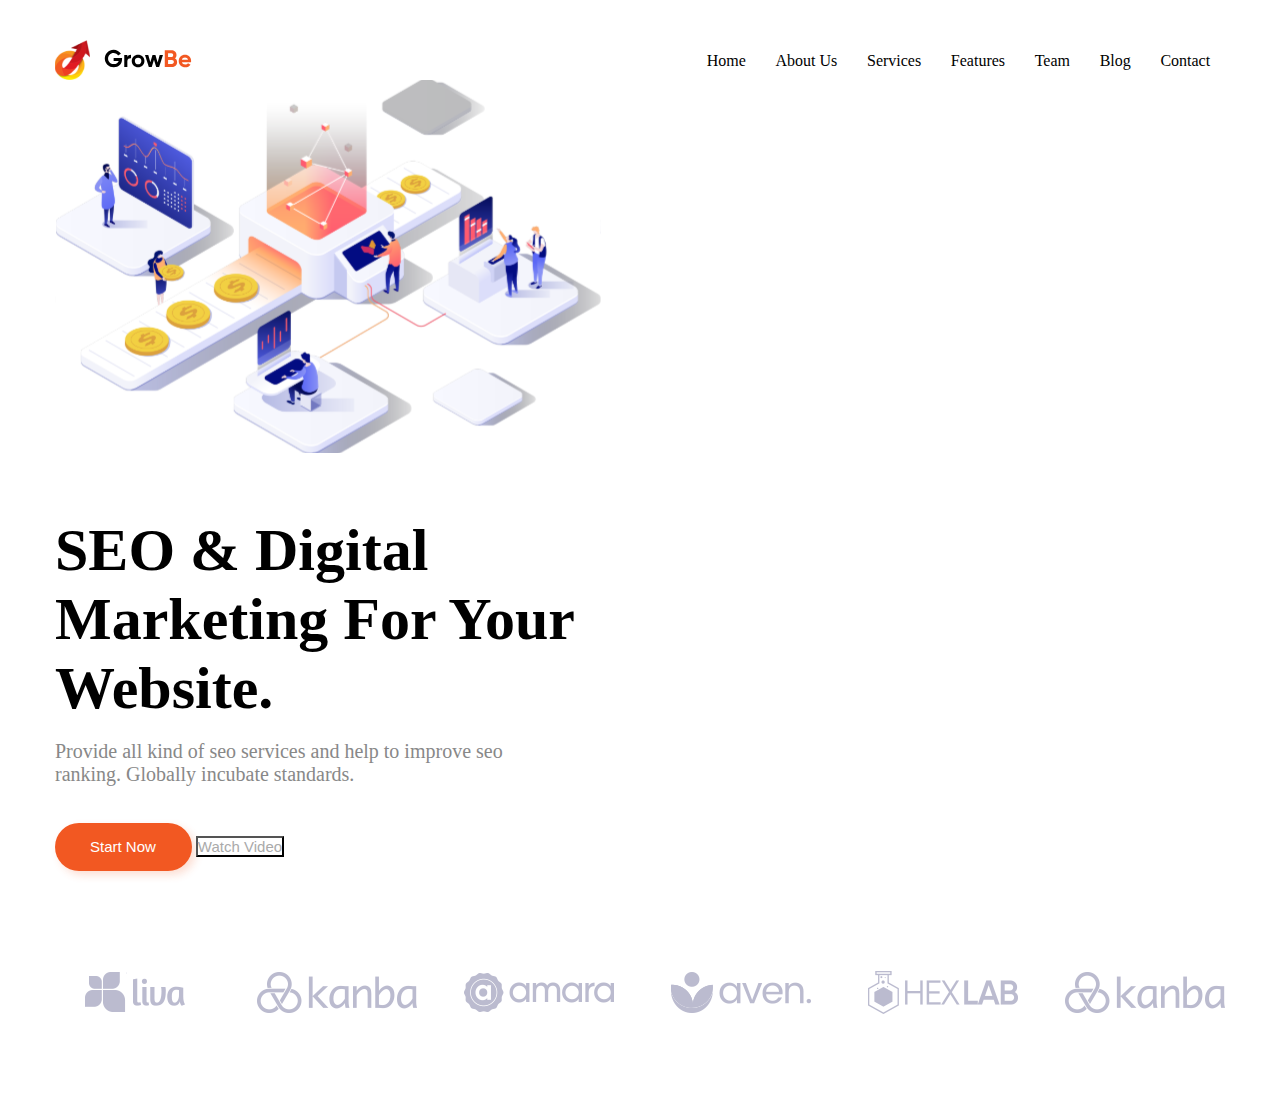
<file: Workshop_3/index.html>
<!DOCTYPE html>
<html lang="en">

<head>
    <meta charset="UTF-8">
    <meta name="viewport" content="width=device-width, initial-scale=1.0">
    <title>HomeWork3</title>
    <link rel="stylesheet" href="style.css">
</head>

<body>
    <div class="top">
        <div class="header">
            <img class="image" src="Img/main_logo.svg" alt="main logo">
            <div class="header_links">
                <a class="header_link" href="#">Home</a>
                <a class="header_link" href="#">About Us</a>
                <a class="header_link" href="#">Services</a>
                <a class="header_link" href="#">Features</a>
                <a class="header_link" href="#">Team</a>
                <a class="header_link" href="#">Blog</a>
                <a class="header_link" href="#">Contact</a>
            </div>
        </div>
        <div class="top_content">
            <img src="Img/main_image.svg" alt="main image">
            <div class="top_info">
                <h2 class="title">SEO & Digital Marketing For Your Website.</h2>
                <p class="text">Provide all kind of seo services and help to improve
                    seo ranking. Globally incubate standards.</p>
                <button class="form_button">Start Now</button>
                <button class="form_button_test">Watch Video</button>
            </div>
        </div>
        <div class="top_logos">
            <img src="Img/logo1.svg" alt="logos">
            <img src="Img/logo2.svg" alt="logos">
            <img src="Img/logo3.svg" alt="logos">
            <img src="Img/logo4.svg" alt="logos">
            <img src="Img/logo5.svg" alt="logos">
            <img src="Img/logo6.svg" alt="logos">
        </div>
    </div>
</body>

</html>
</file>
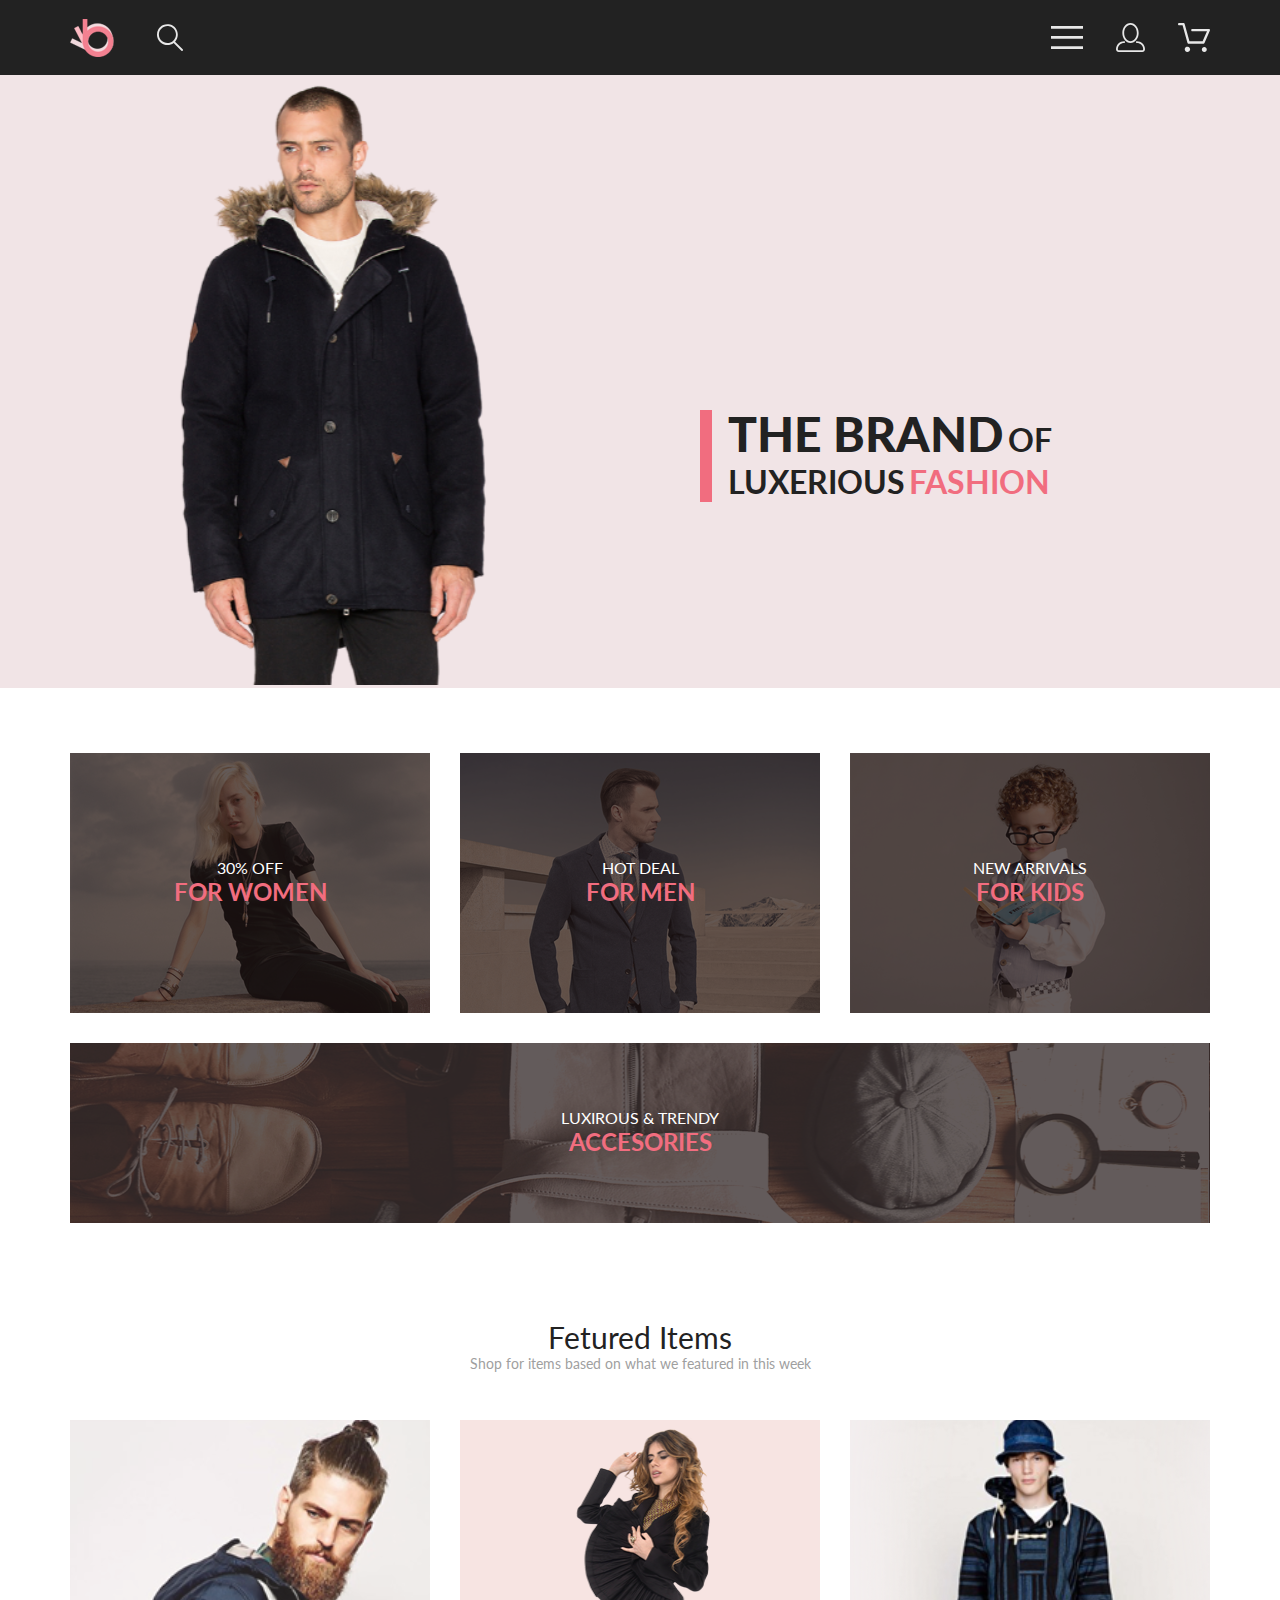
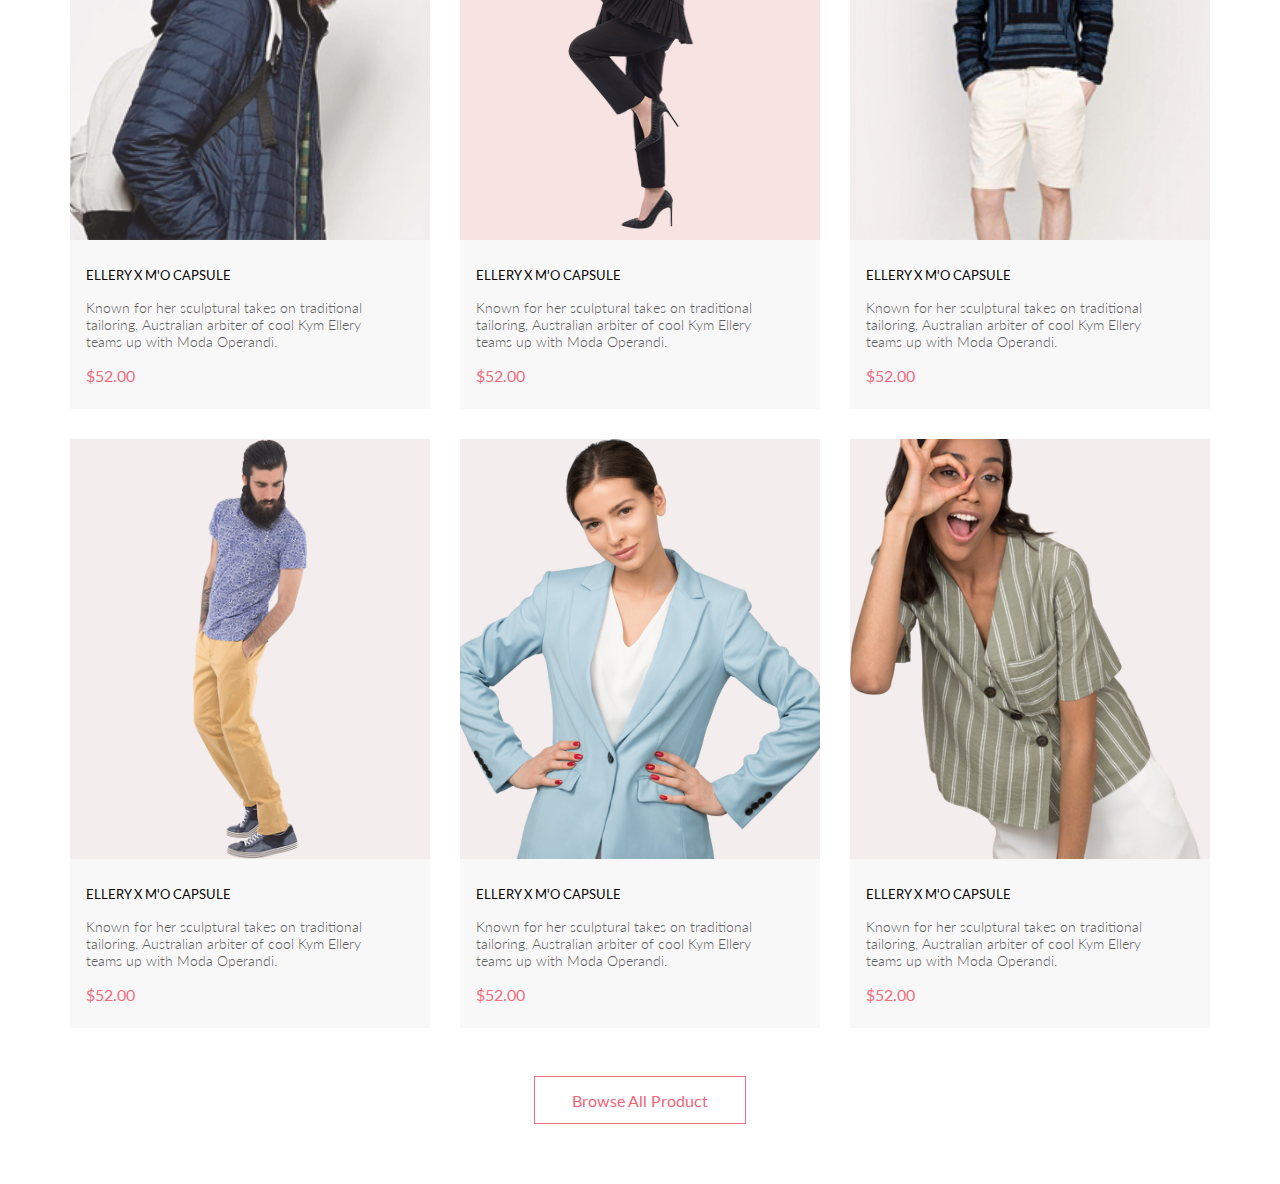
<file: Workshop_6/index.html>
<!DOCTYPE html>
<html lang="en">

<head>
    <meta charset="UTF-8">
    <meta name="viewport" content="width=device-width, initial-scale=1.0">
    <meta http-equiv="X-UA-Compatible" content="IE=7">
    <link rel="preconnect" href="https://fonts.googleapis.com">
    <link rel="preconnect" href="https://fonts.gstatic.com" crossorigin>
    <link
        href="https://fonts.googleapis.com/css2?family=Lato:wght@300;400;700;900&family=Open+Sans:wght@600;700;800&display=swap"
        rel="stylesheet">
    <title>Brand shop</title>
    <link rel="stylesheet" href="style.css">
</head>

<body>
    <div class="top">
        <div class="header center">
            <div class="header__left">
                <img src="img/header/logo.svg" alt="logo">

                <img src="img/header/search_icon.svg" alt="search icon">
            </div>
            <div class="header__right">
                <img src="img/header/menu_icon.svg" alt="menu icon">

                <img src="img/header/user_icon.svg" alt="user icon">

                <img src="img/header/cart.svg" alt="cart icon">
            </div>
        </div>
        <section class="promo">
            <div class="promo__img">
                <img src="img/promo/promo_img.svg" alt="big promo photo">
            </div>
            <div class="promo__content">
                <div class="vertical__stripe"></div>
                <p class="promo__text"> <span class="title">THE BRAND</span> <span class="heading__1">OF
                        LUXERIOUS</span>
                    <span class="heading__2">FASHION</span>
                </p>
            </div>
        </section>
        <section class="sale">
            <div class="sale__women">
                <div class="item__back">
                    <div class="item__content"><span class="sale__text">30% OFF</span>
                        <span class="sale__heading">FOR WOMEN</span>
                    </div>
                </div>
            </div>
            <div class="sale__men">
                <div class="item__back">
                    <div class="item__content"><span class="sale__text">HOT DEAL</span>
                        <span class="sale__heading">FOR MEN</span>
                    </div>
                </div>
            </div>
            <div class="sale__kids">
                <div class="item__back">
                    <div class="item__content"><span class="sale__text">NEW ARRIVALS</span>
                        <span class="sale__heading">FOR KIDS</span>
                    </div>
                </div>
            </div>
            <div class="sale__accessories item_big">
                <div class="item__back">
                    <div class="item_content item__content__big"><span class="sale__text">LUXIROUS & TRENDY</span>
                        <span class="sale__heading">ACCESORIES</span>
                    </div>
                </div>
            </div>
        </section>
        <section class="catalog">
            <div class="catalog__head">
                <h1 class="catalog__heading">Fetured Items</h1>
                <p class="catalog__text">Shop for items based on what we featured in this week</p>
            </div>
            <div class="catalog__content">
                <div class="item__card">
                    <img src="./img/catalog/item1.svg" alt="item 1">
                    <p class="item__title">ELLERY X M'O CAPSULE</p>
                    <p class="item__description">Known for her sculptural takes on traditional tailoring, Australian
                        arbiter of cool Kym Ellery teams up with Moda Operandi.</p>
                    <p class="item__price">$52.00</p>
                </div>
                <div class="item__card">
                    <img src="./img/catalog/item2.svg" alt="item 2">
                    <p class="item__title">ELLERY X M'O CAPSULE</p>
                    <p class="item__description">Known for her sculptural takes on traditional tailoring, Australian
                        arbiter of cool Kym Ellery teams up with Moda Operandi.</p>
                    <p class="item__price">$52.00</p>
                </div>
                <div class="item__card">
                    <img src="./img/catalog/item3.svg" alt="item 3">
                    <p class="item__title">ELLERY X M'O CAPSULE</p>
                    <p class="item__description">Known for her sculptural takes on traditional tailoring, Australian
                        arbiter of cool Kym Ellery teams up with Moda Operandi.</p>
                    <p class="item__price">$52.00</p>
                </div>
                <div class="item__card">
                    <img src="./img/catalog/item4.svg" alt="item 4">
                    <p class="item__title">ELLERY X M'O CAPSULE</p>
                    <p class="item__description">Known for her sculptural takes on traditional tailoring, Australian
                        arbiter of cool Kym Ellery teams up with Moda Operandi.</p>
                    <p class="item__price">$52.00</p>
                </div>
                <div class="item__card">
                    <img src="./img/catalog/item5.svg" alt="item 5">
                    <p class="item__title">ELLERY X M'O CAPSULE</p>
                    <p class="item__description">Known for her sculptural takes on traditional tailoring, Australian
                        arbiter of cool Kym Ellery teams up with Moda Operandi.</p>
                    <p class="item__price">$52.00</p>
                </div>
                <div class="item__card">
                    <img src="./img/catalog/item6.svg" alt="item 6">
                    <p class="item__title">ELLERY X M'O CAPSULE</p>
                    <p class="item__description">Known for her sculptural takes on traditional tailoring, Australian
                        arbiter of cool Kym Ellery teams up with Moda Operandi.</p>
                    <p class="item__price">$52.00</p>
                </div>
            </div>
        </section>
        <div class="button__all__products">
            <button class="button_bottom">Browse All Product</button>
        </div>
    </div>

</body>

</html>
</file>
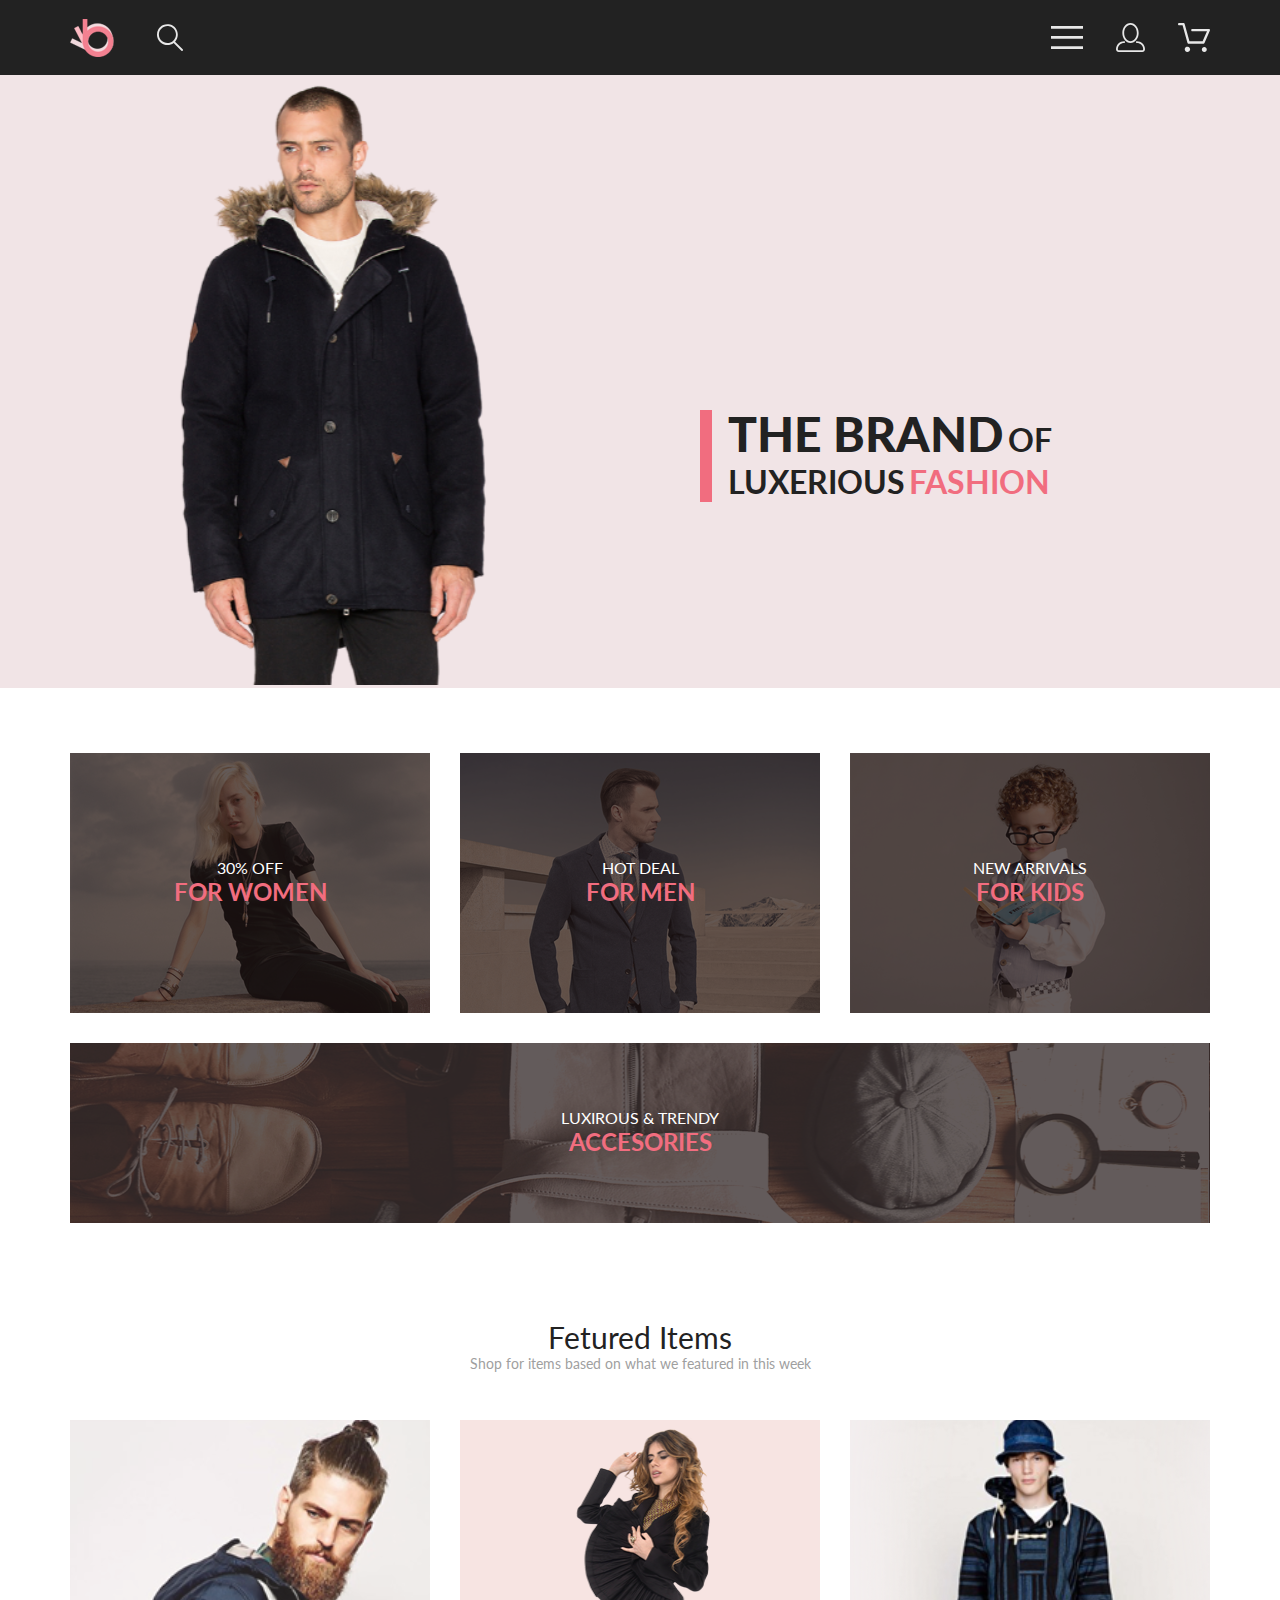
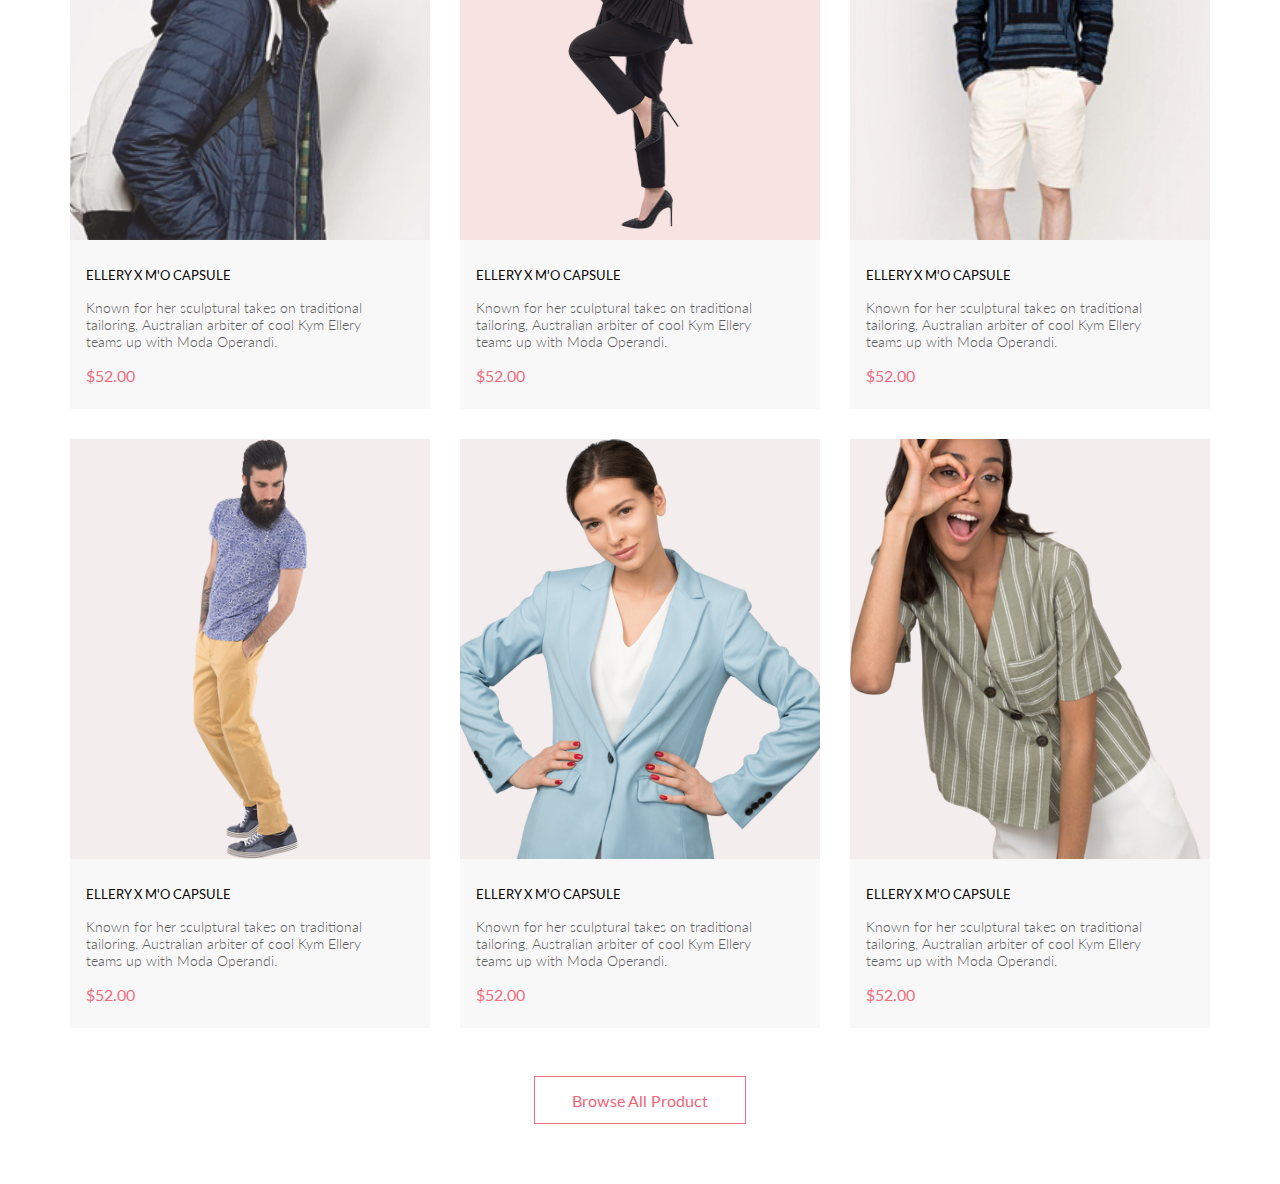
<file: Workshop_7/index.html>
<!DOCTYPE html>
<html lang="en">

<head>
    <meta charset="UTF-8">
    <meta name="viewport" content="width=device-width, initial-scale=1.0">
    <meta http-equiv="X-UA-Compatible" content="IE=7">
    <link rel="preconnect" href="https://fonts.googleapis.com">
    <link rel="preconnect" href="https://fonts.gstatic.com" crossorigin>
    <link
        href="https://fonts.googleapis.com/css2?family=Lato:wght@300;400;700;900&family=Open+Sans:wght@600;700;800&display=swap"
        rel="stylesheet">
    <title>Brand shop</title>
    <link rel="stylesheet" href="style.css">
</head>

<body>
    <div class="top">
        <div class="header center">
            <div class="header__left">
                <img src="img/header/logo.svg" alt="logo">

                <img src="img/header/search_icon.svg" alt="search icon">
            </div>
            <div class="header__right">
                <img src="img/header/menu_icon.svg" alt="menu icon">

                <img src="img/header/user_icon.svg" alt="user icon">

                <img src="img/header/cart.svg" alt="cart icon">
            </div>
        </div>
        <section class="promo">
            <div class="promo__img">
                <img src="img/promo/promo_img.svg" alt="big promo photo">
            </div>
            <div class="promo__content">
                <div class="vertical__stripe"></div>
                <p class="promo__text"> <span class="title">THE BRAND</span> <span class="heading__1">OF
                        LUXERIOUS</span>
                    <span class="heading__2">FASHION</span>
                </p>
            </div>
        </section>

        <section class="sale">
            <div class="sale__women">
                <div class="item__back">
                    <div class="item__content"><span class="sale__text">30% OFF</span>
                        <span class="sale__heading">FOR WOMEN</span>
                    </div>
                </div>
            </div>
            <div class="sale__men">
                <div class="item__back">
                    <div class="item__content"><span class="sale__text">HOT DEAL</span>
                        <span class="sale__heading">FOR MEN</span>
                    </div>
                </div>
            </div>
            <div class="sale__kids">
                <div class="item__back">
                    <div class="item__content"><span class="sale__text">NEW ARRIVALS</span>
                        <span class="sale__heading">FOR KIDS</span>
                    </div>
                </div>
            </div>
            <div class="sale__accessories item_big">
                <div class="item__back">
                    <div class="item_content item__content__big"><span class="sale__text">LUXIROUS & TRENDY</span>
                        <span class="sale__heading">ACCESORIES</span>
                    </div>
                </div>
            </div>
        </section>

        <section class="catalog">
            <div class="catalog__head">
                <h1 class="catalog__heading">Fetured Items</h1>
                <p class="catalog__text">Shop for items based on what we featured in this week</p>
            </div>
            <div class="catalog__content">
                <div class="item__card">
                    <img src="./img/catalog/item1.svg" alt="item 1">
                    <p class="item__title">ELLERY X M'O CAPSULE</p>
                    <p class="item__description">Known for her sculptural takes on traditional tailoring, Australian
                        arbiter of cool Kym Ellery teams up with Moda Operandi.</p>
                    <p class="item__price">$52.00</p>
                </div>
                <div class="item__card">
                    <img src="./img/catalog/item2.svg" alt="item 2">
                    <p class="item__title">ELLERY X M'O CAPSULE</p>
                    <p class="item__description">Known for her sculptural takes on traditional tailoring, Australian
                        arbiter of cool Kym Ellery teams up with Moda Operandi.</p>
                    <p class="item__price">$52.00</p>
                </div>
                <div class="item__card">
                    <img src="./img/catalog/item3.svg" alt="item 3">
                    <p class="item__title">ELLERY X M'O CAPSULE</p>
                    <p class="item__description">Known for her sculptural takes on traditional tailoring, Australian
                        arbiter of cool Kym Ellery teams up with Moda Operandi.</p>
                    <p class="item__price">$52.00</p>
                </div>
                <div class="item__card">
                    <img src="./img/catalog/item4.svg" alt="item 4">
                    <p class="item__title">ELLERY X M'O CAPSULE</p>
                    <p class="item__description">Known for her sculptural takes on traditional tailoring, Australian
                        arbiter of cool Kym Ellery teams up with Moda Operandi.</p>
                    <p class="item__price">$52.00</p>
                </div>
                <div class="item__card">
                    <img src="./img/catalog/item5.svg" alt="item 5">
                    <p class="item__title">ELLERY X M'O CAPSULE</p>
                    <p class="item__description">Known for her sculptural takes on traditional tailoring, Australian
                        arbiter of cool Kym Ellery teams up with Moda Operandi.</p>
                    <p class="item__price">$52.00</p>
                </div>
                <div class="item__card">
                    <img src="./img/catalog/item6.svg" alt="item 6">
                    <p class="item__title">ELLERY X M'O CAPSULE</p>
                    <p class="item__description">Known for her sculptural takes on traditional tailoring, Australian
                        arbiter of cool Kym Ellery teams up with Moda Operandi.</p>
                    <p class="item__price">$52.00</p>
                </div>
            </div>
        </section>

        <div class="button__all__products">
            <button class="button_bottom">Browse All Product</button>
        </div>
    </div>

</body>

</html>
</file>
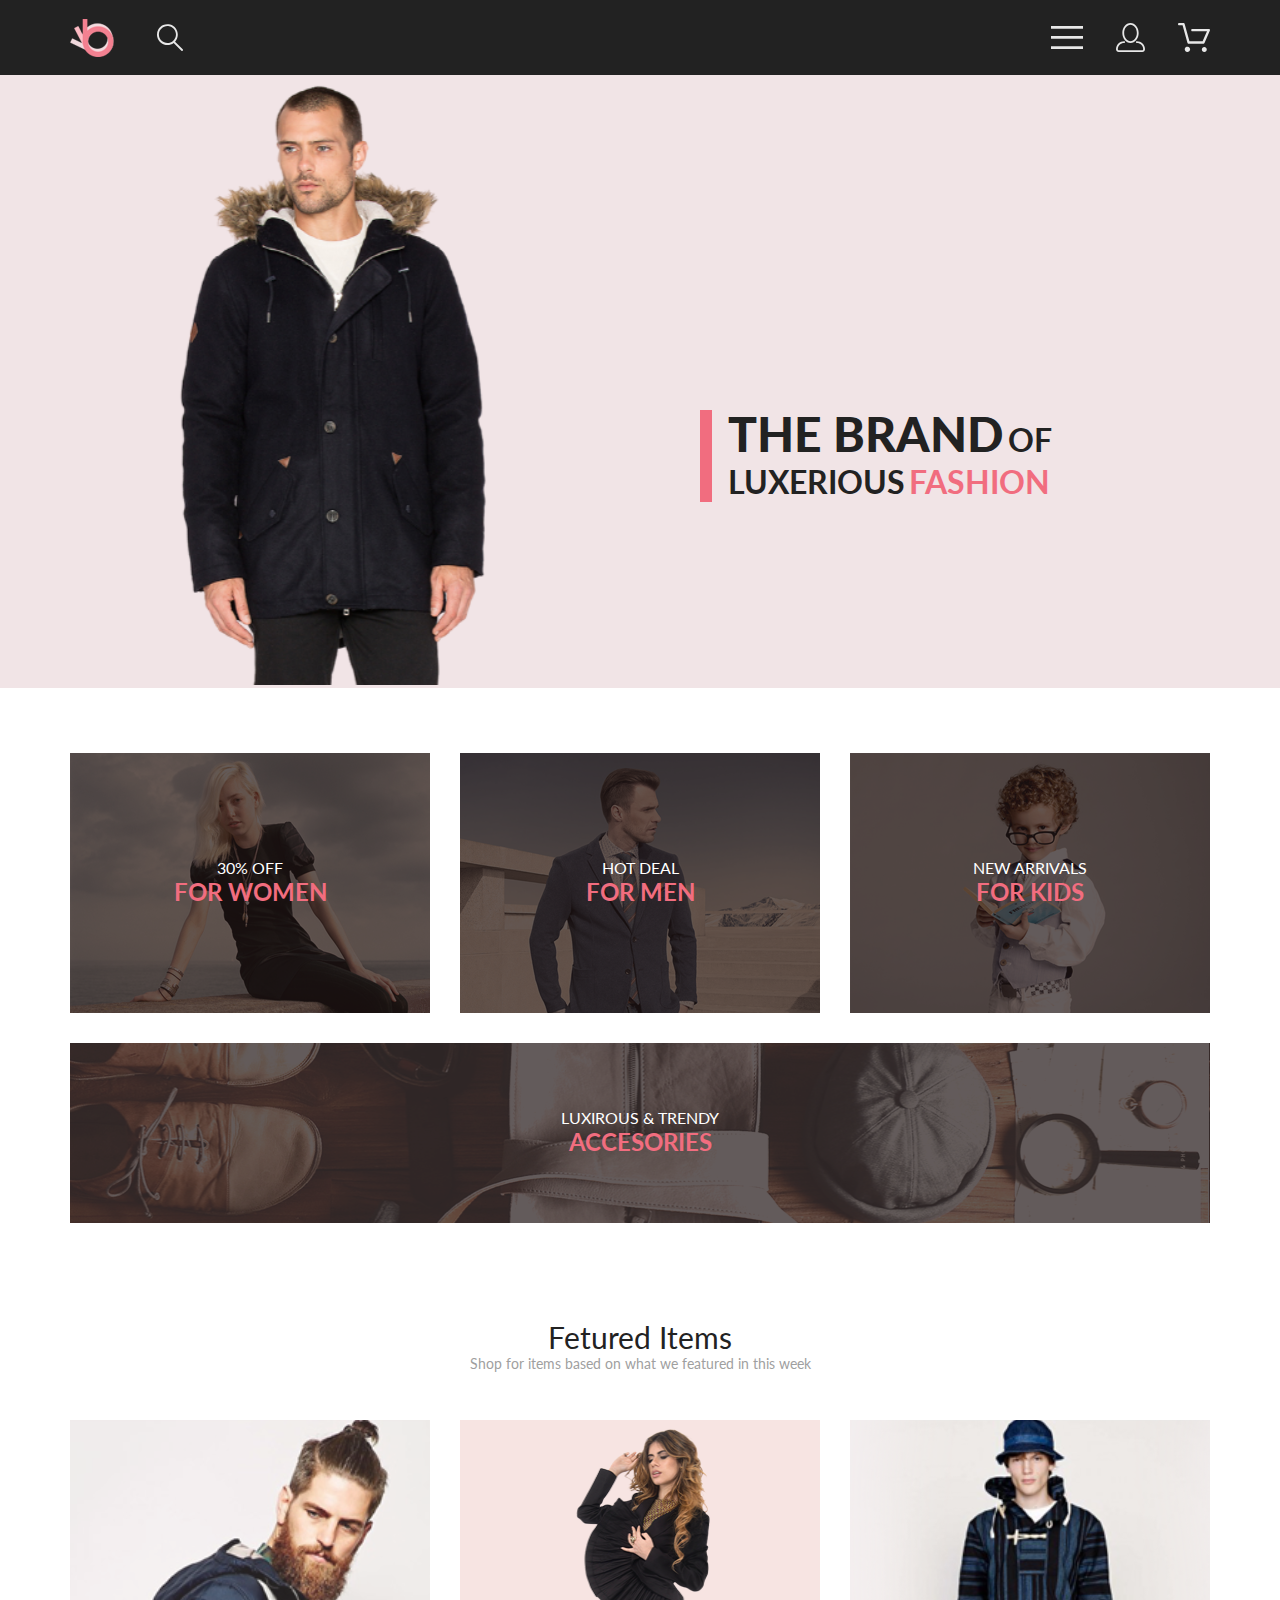
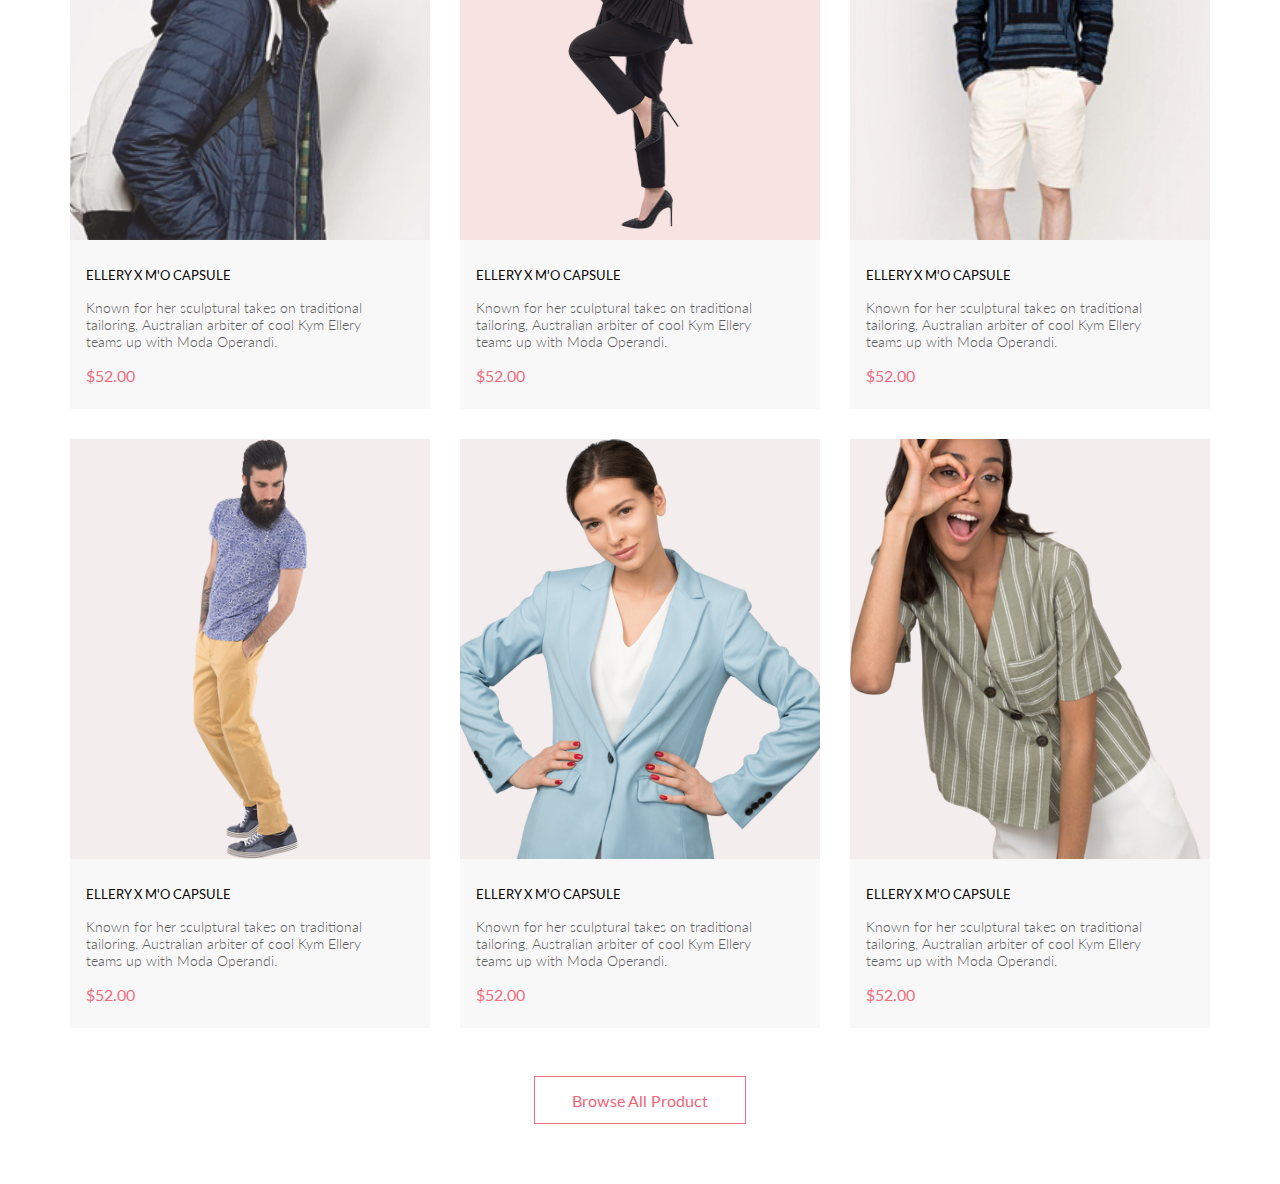
<file: Workshop_8/index.html>
<!DOCTYPE html>
<html lang="en">

<head>
    <meta charset="UTF-8">
    <meta name="viewport" content="width=device-width, initial-scale=1.0">
    <meta http-equiv="X-UA-Compatible" content="IE=7">
    <link rel="preconnect" href="https://fonts.googleapis.com">
    <link rel="preconnect" href="https://fonts.gstatic.com" crossorigin>
    <link
        href="https://fonts.googleapis.com/css2?family=Lato:wght@300;400;700;900&family=Open+Sans:wght@600;700;800&display=swap"
        rel="stylesheet">
    <title>Brand shop</title>
    <link rel="stylesheet" href="style.css">
</head>

<body>
    <div class="top">
        <div class="header center">
            <div class="header__left">
                <img src="img/header/logo.svg" alt="logo">

                <img src="img/header/search_icon.svg" alt="search icon">
            </div>
            <div class="header__right">
                <img src="img/header/menu_icon.svg" alt="menu icon">

                <img class="user__icon" src="img/header/user_icon.svg" alt="user icon">

                <img class="cart__icon" src="img/header/cart.svg" alt="cart icon">
            </div>
        </div>
        <section class="promo">
            <div class="promo__img">
                <img src="img/promo/promo_img.svg" alt="big promo photo">
            </div>
            <div class="promo__content">
                <div class="vertical__stripe"></div>
                <p class="promo__text"> <span class="title">THE BRAND</span> <span class="heading__1">OF
                        LUXERIOUS</span>
                    <span class="heading__2">FASHION</span>
                </p>
            </div>
        </section>

        <section class="sale">
            <div class="sale__women">
                <div class="item__back">
                    <div class="item__content"><span class="sale__text">30% OFF</span>
                        <span class="sale__heading">FOR WOMEN</span>
                    </div>
                </div>
            </div>
            <div class="sale__men">
                <div class="item__back">
                    <div class="item__content"><span class="sale__text">HOT DEAL</span>
                        <span class="sale__heading">FOR MEN</span>
                    </div>
                </div>
            </div>
            <div class="sale__kids">
                <div class="item__back">
                    <div class="item__content"><span class="sale__text">NEW ARRIVALS</span>
                        <span class="sale__heading">FOR KIDS</span>
                    </div>
                </div>
            </div>
            <div class="sale__accessories item__big">
                <div class="item__back">
                    <div class="item_content item__content__big"><span class="sale__text">LUXIROUS & TRENDY</span>
                        <span class="sale__heading">ACCESORIES</span>
                    </div>
                </div>
            </div>
        </section>

        <section class="catalog">
            <div class="catalog__head">
                <h1 class="catalog__heading">Fetured Items</h1>
                <p class="catalog__text">Shop for items based on what we featured in this week</p>
            </div>
            <div class="catalog__content">
                <div class="item__card">
                    <img src="./img/catalog/item1.svg" alt="item 1">
                    <p class="item__title">ELLERY X M'O CAPSULE</p>
                    <p class="item__description">Known for her sculptural takes on traditional tailoring, Australian
                        arbiter of cool Kym Ellery teams up with Moda Operandi.</p>
                    <p class="item__price">$52.00</p>
                </div>
                <div class="item__card">
                    <img src="./img/catalog/item2.svg" alt="item 2">
                    <p class="item__title">ELLERY X M'O CAPSULE</p>
                    <p class="item__description">Known for her sculptural takes on traditional tailoring, Australian
                        arbiter of cool Kym Ellery teams up with Moda Operandi.</p>
                    <p class="item__price">$52.00</p>
                </div>
                <div class="item__card">
                    <img src="./img/catalog/item3.svg" alt="item 3">
                    <p class="item__title">ELLERY X M'O CAPSULE</p>
                    <p class="item__description">Known for her sculptural takes on traditional tailoring, Australian
                        arbiter of cool Kym Ellery teams up with Moda Operandi.</p>
                    <p class="item__price">$52.00</p>
                </div>
                <div class="item__card">
                    <img src="./img/catalog/item4.svg" alt="item 4">
                    <p class="item__title">ELLERY X M'O CAPSULE</p>
                    <p class="item__description">Known for her sculptural takes on traditional tailoring, Australian
                        arbiter of cool Kym Ellery teams up with Moda Operandi.</p>
                    <p class="item__price">$52.00</p>
                </div>
                <div class="item__card">
                    <img src="./img/catalog/item5.svg" alt="item 5">
                    <p class="item__title">ELLERY X M'O CAPSULE</p>
                    <p class="item__description">Known for her sculptural takes on traditional tailoring, Australian
                        arbiter of cool Kym Ellery teams up with Moda Operandi.</p>
                    <p class="item__price">$52.00</p>
                </div>
                <div class="item__card">
                    <img src="./img/catalog/item6.svg" alt="item 6">
                    <p class="item__title">ELLERY X M'O CAPSULE</p>
                    <p class="item__description">Known for her sculptural takes on traditional tailoring, Australian
                        arbiter of cool Kym Ellery teams up with Moda Operandi.</p>
                    <p class="item__price">$52.00</p>
                </div>
            </div>
        </section>

        <div class="button__all__products">
            <button class="button_bottom">Browse All Product</button>
        </div>
    </div>

</body>

</html>
</file>
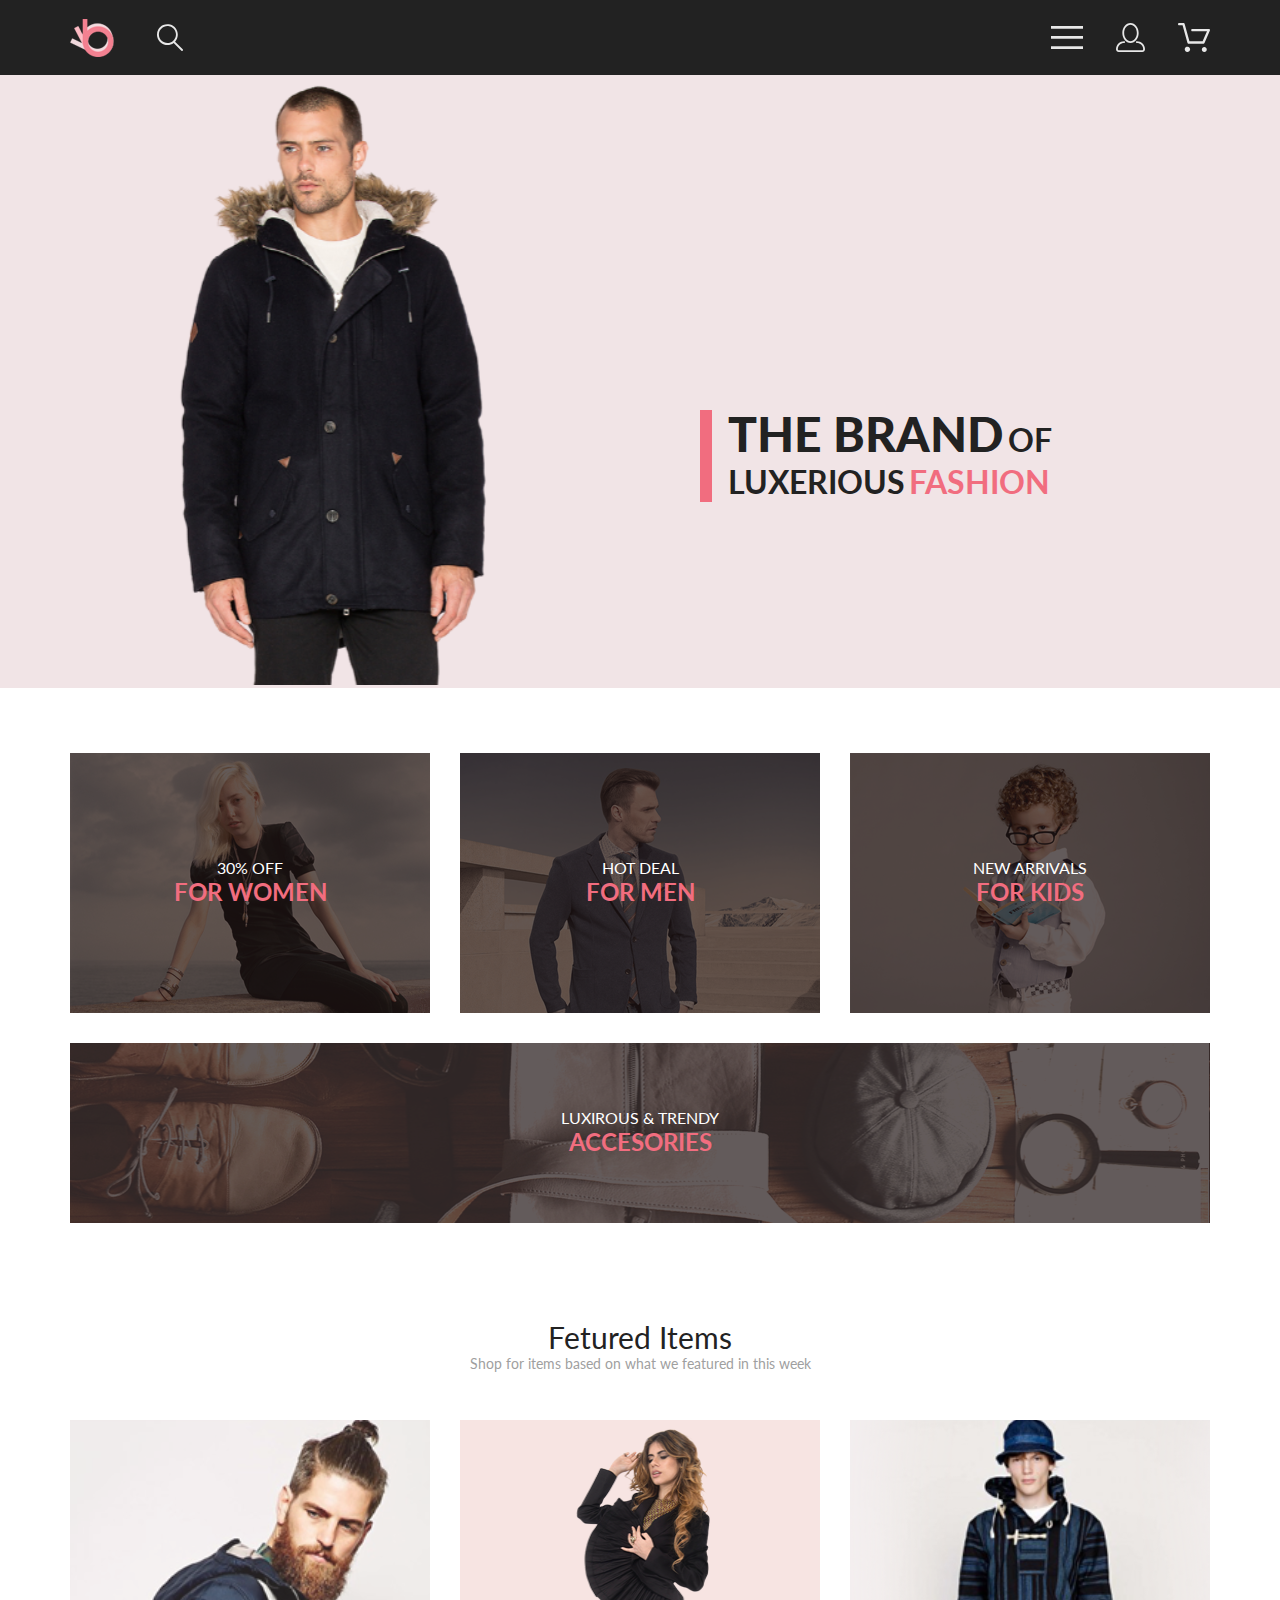
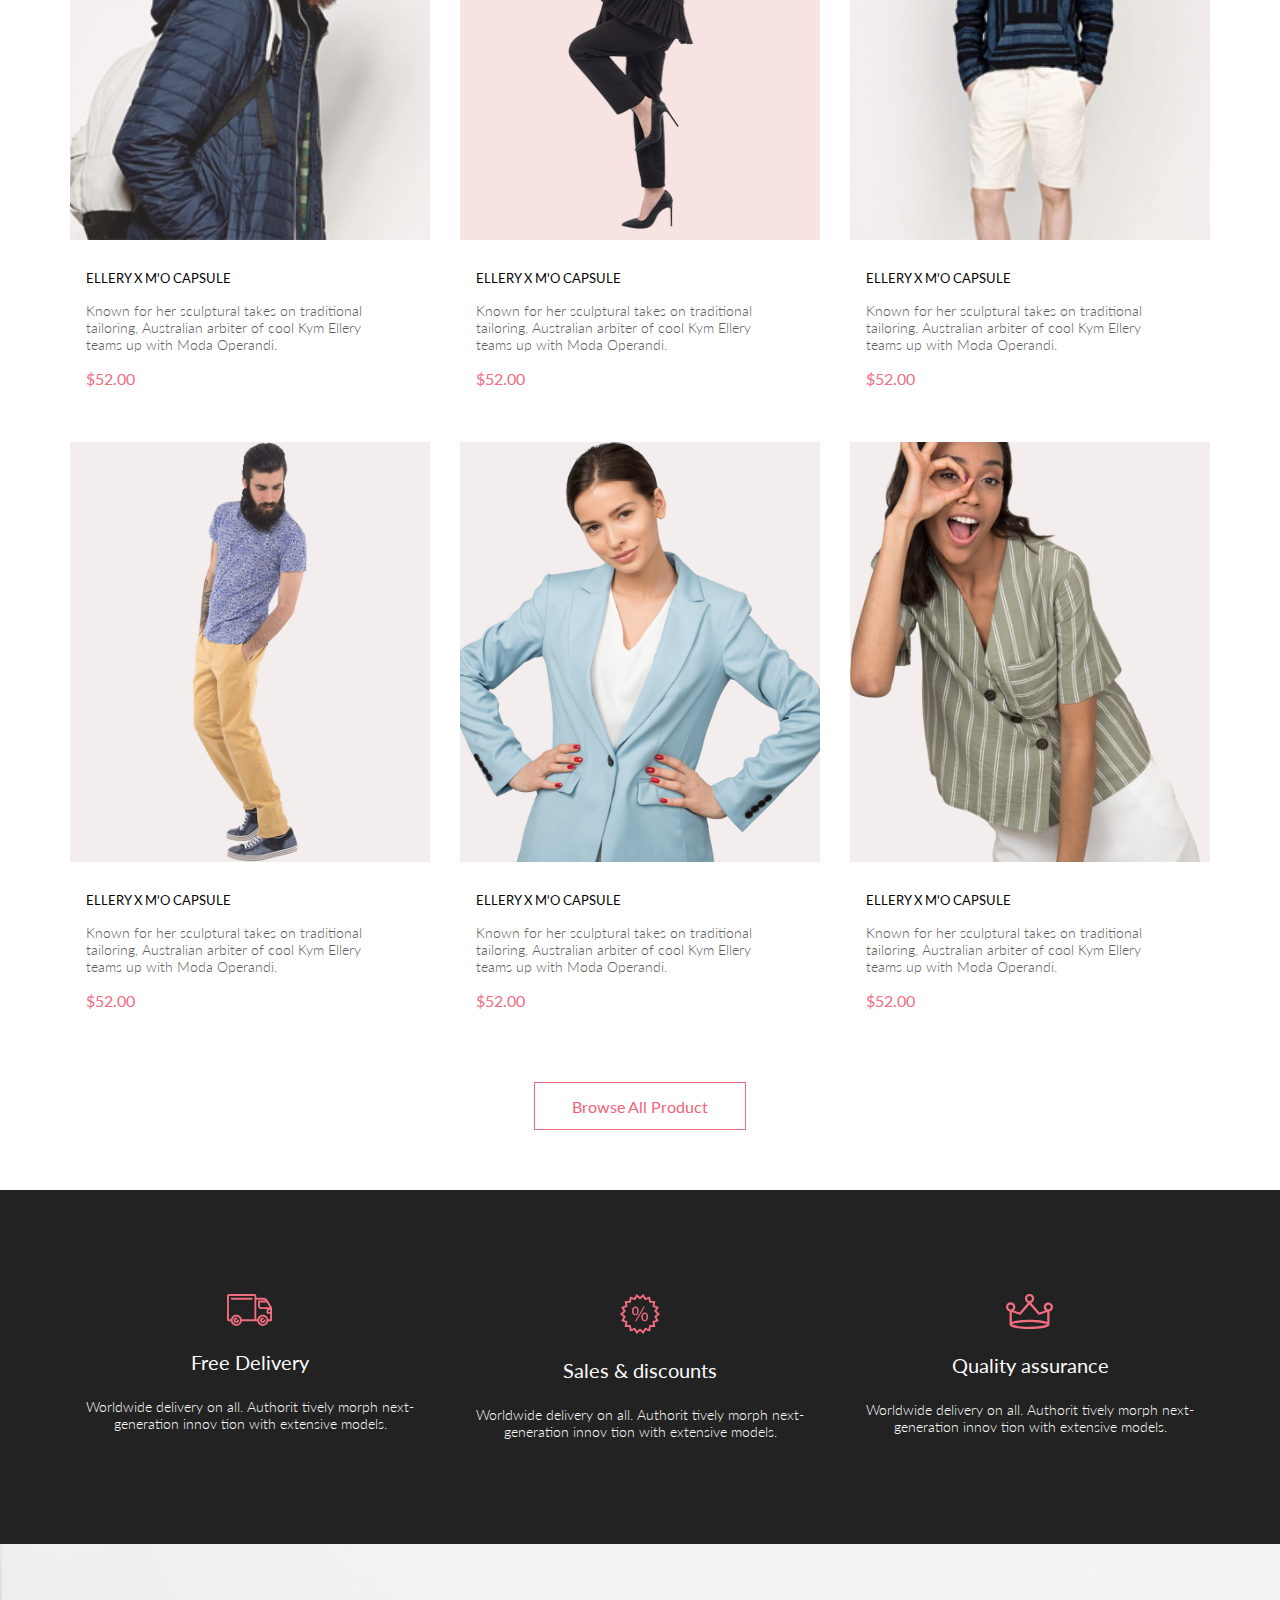
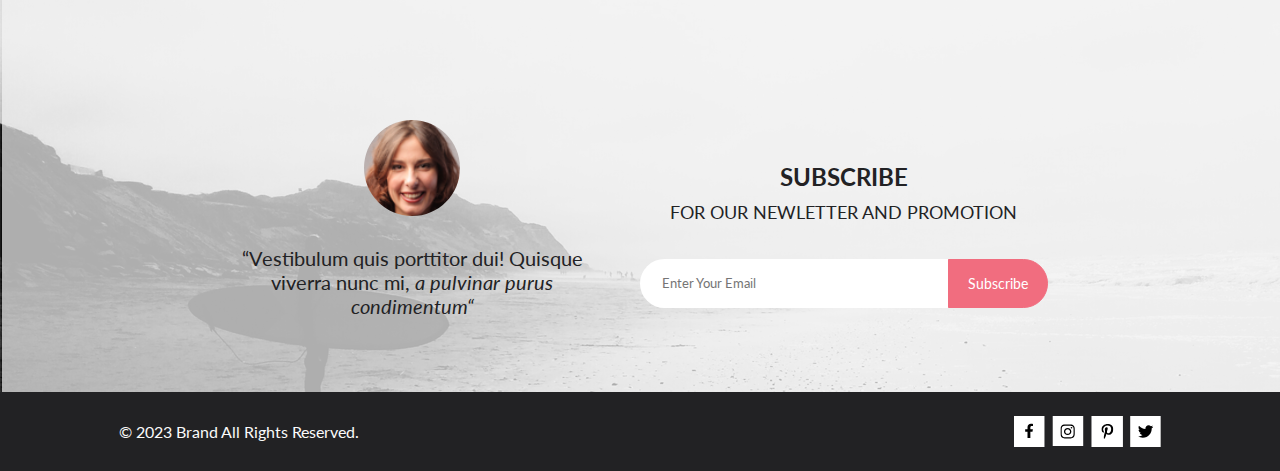
<file: Workshop_9/index.html>
<!DOCTYPE html>
<html lang="en">

<head>
    <meta charset="UTF-8">
    <meta name="viewport" content="width=device-width, initial-scale=1.0">
    <meta http-equiv="X-UA-Compatible" content="IE=7">
    <link rel="preconnect" href="https://fonts.googleapis.com">
    <link rel="preconnect" href="https://fonts.gstatic.com" crossorigin>
    <link
        href="https://fonts.googleapis.com/css2?family=Lato:wght@300;400;700;900&family=Open+Sans:wght@600;700;800&display=swap"
        rel="stylesheet">
    <title>Brand shop</title>
    <link rel="stylesheet" href="style.css">
</head>

<body>
    <div class="top">
        <div class="header center">
            <div class="header__left">
                <img src="img/header/logo.svg" alt="logo">

                <img src="img/header/search_icon.svg" alt="search icon">
            </div>
            <div class="header__right">
                <img src="img/header/menu_icon.svg" alt="menu icon">

                <img class="user__icon" src="img/header/user_icon.svg" alt="user icon">

                <img class="cart__icon" src="img/header/cart.svg" alt="cart icon">
            </div>
        </div>

        <section class="promo">
            <div class="promo__img">
                <img src="img/promo/promo_img.svg" alt="big promo photo">
            </div>
            <div class="promo__content">
                <div class="vertical__stripe"></div>
                <p class="promo__text"> <span class="title">THE BRAND</span> <span class="heading__1">OF
                        LUXERIOUS</span>
                    <span class="heading__2">FASHION</span>
                </p>
            </div>
        </section>

        <section class="sale">
            <div class="sale__women">
                <div class="item__back">
                    <div class="item__content"><span class="sale__text">30% OFF</span>
                        <span class="sale__heading">FOR WOMEN</span>
                    </div>
                </div>
            </div>
            <div class="sale__men">
                <div class="item__back">
                    <div class="item__content"><span class="sale__text">HOT DEAL</span>
                        <span class="sale__heading">FOR MEN</span>
                    </div>
                </div>
            </div>
            <div class="sale__kids">
                <div class="item__back">
                    <div class="item__content"><span class="sale__text">NEW ARRIVALS</span>
                        <span class="sale__heading">FOR KIDS</span>
                    </div>
                </div>
            </div>
            <div class="sale__accessories item__big">
                <div class="item__back">
                    <div class="item_content item__content__big"><span class="sale__text">LUXIROUS & TRENDY</span>
                        <span class="sale__heading">ACCESORIES</span>
                    </div>
                </div>
            </div>
        </section>

        <section class="catalog">
            <div class="catalog__head">
                <h1 class="catalog__heading">Fetured Items</h1>
                <p class="catalog__text">Shop for items based on what we featured in this week</p>
            </div>
            <div class="catalog__content">
                <div class="item__card">
                    <ul class="hover-effect-scale">
                        <li>
                            <img class="item__img" src="./img/catalog/item1.svg" alt="item 1">
                            <div>
                                <a href="#">
                                    <img src="./img/header/cart.svg" alt="cart">Add to Cart
                                </a>
                            </div>
                        </li>
                    </ul>
                    <p class="item__title">ELLERY X M'O CAPSULE</p>
                    <p class="item__description">Known for her sculptural takes on traditional tailoring, Australian
                        arbiter of cool Kym Ellery teams up with Moda Operandi.</p>
                    <p class="item__price">$52.00</p>
                </div>
                <div class="item__card">
                    <ul class="hover-effect-scale">
                        <li>
                            <img src="./img/catalog/item2.svg" alt="item 2">
                            <div>
                                <a href="#">
                                    <img src="./img/header/cart.svg" alt="cart">Add to Cart
                                </a>
                            </div>
                        </li>
                    </ul>

                    <p class="item__title">ELLERY X M'O CAPSULE</p>
                    <p class="item__description">Known for her sculptural takes on traditional tailoring, Australian
                        arbiter of cool Kym Ellery teams up with Moda Operandi.</p>
                    <p class="item__price">$52.00</p>
                </div>
                <div class="item__card">
                    <ul class="hover-effect-scale">
                        <li>
                            <img src="./img/catalog/item3.svg" alt="item 3">
                            <div>
                                <a href="#">
                                    <img src="./img/header/cart.svg" alt="cart">Add to Cart
                                </a>
                            </div>
                        </li>
                    </ul>

                    <p class="item__title">ELLERY X M'O CAPSULE</p>
                    <p class="item__description">Known for her sculptural takes on traditional tailoring, Australian
                        arbiter of cool Kym Ellery teams up with Moda Operandi.</p>
                    <p class="item__price">$52.00</p>
                </div>
                <div class="item__card">
                    <ul class="hover-effect-scale">
                        <li>
                            <img src="./img/catalog/item4.svg" alt="item 4">
                            <div>
                                <a href="#">
                                    <img src="./img/header/cart.svg" alt="cart">Add to Cart
                                </a>
                            </div>
                        </li>
                    </ul>

                    <p class="item__title">ELLERY X M'O CAPSULE</p>
                    <p class="item__description">Known for her sculptural takes on traditional tailoring, Australian
                        arbiter of cool Kym Ellery teams up with Moda Operandi.</p>
                    <p class="item__price">$52.00</p>
                </div>
                <div class="item__card">
                    <ul class="hover-effect-scale">
                        <li>
                            <img src="./img/catalog/item5.svg" alt="item 5">
                            <div>
                                <a href="#">
                                    <img src="./img/header/cart.svg" alt="cart">Add to Cart
                                </a>
                            </div>
                        </li>
                    </ul>

                    <p class="item__title">ELLERY X M'O CAPSULE</p>
                    <p class="item__description">Known for her sculptural takes on traditional tailoring, Australian
                        arbiter of cool Kym Ellery teams up with Moda Operandi.</p>
                    <p class="item__price">$52.00</p>
                </div>
                <div class="item__card">
                    <ul class="hover-effect-scale">
                        <li>
                            <img src="./img/catalog/item6.svg" alt="item 6">
                            <div>
                                <a href="#">
                                    <img src="./img/header/cart.svg" alt="cart">Add to Cart
                                </a>
                            </div>
                        </li>
                    </ul>

                    <p class="item__title">ELLERY X M'O CAPSULE</p>
                    <p class="item__description">Known for her sculptural takes on traditional tailoring, Australian
                        arbiter of cool Kym Ellery teams up with Moda Operandi.</p>
                    <p class="item__price">$52.00</p>
                </div>
            </div>
        </section>

        <div class="button__all__products">
            <button class="button_bottom">Browse All Product</button>
        </div>
        <footer class="footer">
            <section class="advantages">
                <article class="advantages__block">
                    <img class="advantages__icon" src="./img/footer/track 1.svg" alt="track">
                    <h3 class="advantages__heading">Free Delivery</h3>
                    <p class="advantages__text">Worldwide delivery on all. Authorit tively morph next-generation innov
                        tion
                        with extensive models.</p>
                </article>
                <article class="advantages__block">
                    <img class="advantages__icon" src="./img/footer/percent.svg" alt="percent">
                    <h3 class="advantages__heading">Sales & discounts</h3>
                    <p class="advantages__text">Worldwide delivery on all. Authorit tively morph next-generation innov
                        tion
                        with extensive models.</p>
                </article>
                <article class="advantages__block">
                    <img class="advantages__icon" src="./img/footer/crown.svg" alt="percent">
                    <h3 class="advantages__heading">Quality assurance</h3>
                    <p class="advantages__text">Worldwide delivery on all. Authorit tively morph next-generation innov
                        tion
                        with extensive models.</p>
                </article>
            </section>
            <section class="subscribe">
                <div class="subscribe__background">
                    <div class="subscribe__info">
                        <img src="./img/footer/face.svg" class="img__info" alt="face">
                        <p class="subscribe__info__text">“Vestibulum quis porttitor dui! Quisque viverra nunc mi, <i>
                                a
                                pulvinar purus condimentum“</i></p>
                    </div>
                    <div class="subscribe__form">
                        <div class="subscribe__headings">
                            <h3 class="subscribe__title">SUBSCRIBE </h3>
                            <p class="subscribe__subtitle">FOR OUR NEWLETTER AND PROMOTION</p>
                        </div>
                        <form action="#" class="input_form">
                            <input type="email" required placeholder="Enter Your Email" class="email_input">
                            <button type="submit" class="input_line_button">Subscribe</button>
                        </form>
                    </div>
                </div>
            </section>
            <section class="references">
                <p class="references__info">© 2023 Brand All Rights Reserved.</p>
                <div class="references__links">
                    <a class="social__media" href="#"><img src="./img/footer/facebook.svg" alt="facebook"></a>
                    <a class="social__media" href="#"><img src="./img/footer/instagram.svg" alt="instagram"></a>
                    <a class="social__media" href="#"><img src="./img/footer/pinterest.svg" alt="pinterest"></a>
                    <a class="social__media" href="#"><img src="./img/footer/twitter.svg" alt="twitter"></a>
                </div>
            </section>
        </footer>
    </div>

</body>

</html>
</file>
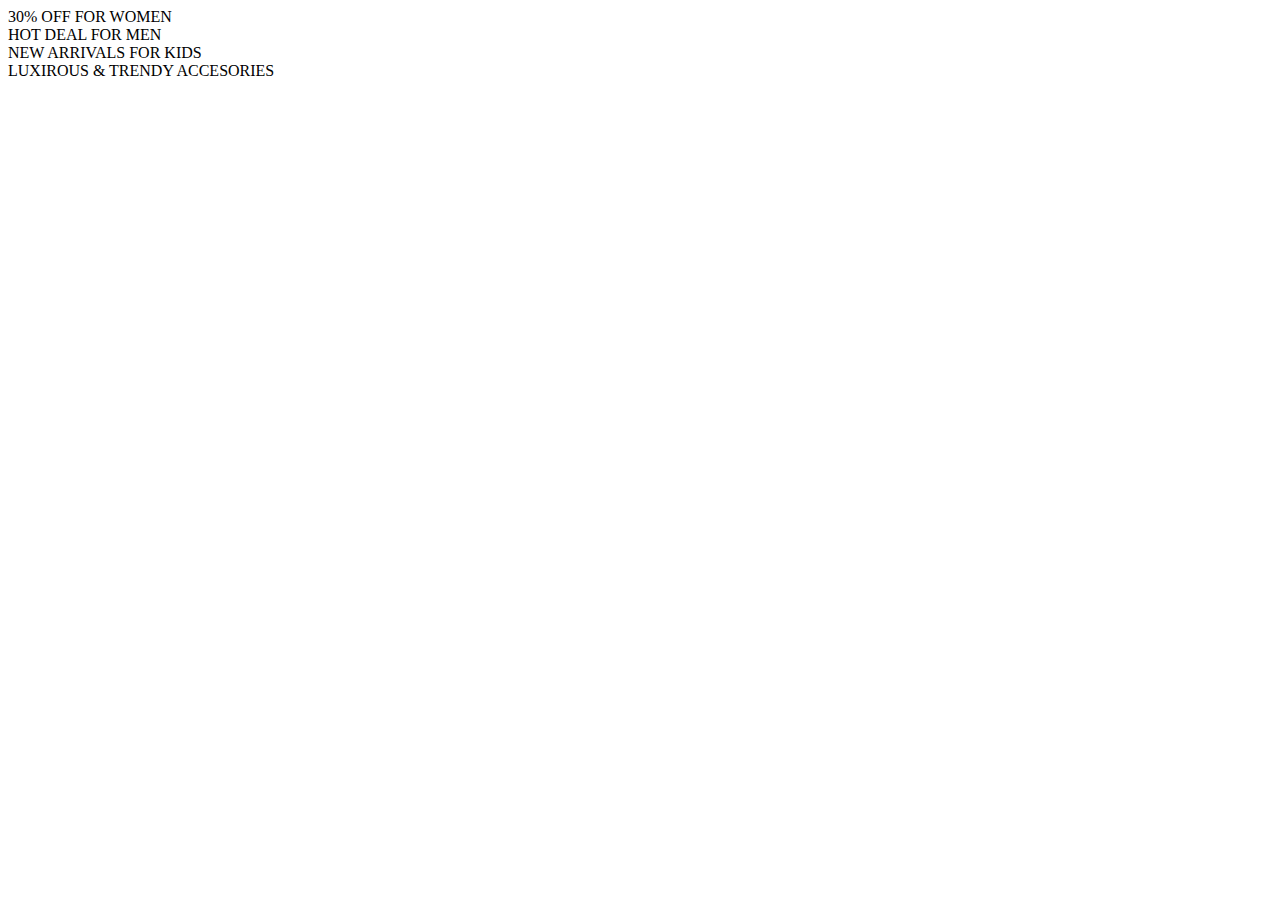
<file: Workshop_6/test.html>
<!DOCTYPE html>
<html lang="en">

<head>
    <meta charset="UTF-8">
    <meta name="viewport" content="width=device-width, initial-scale=1.0">
    <title>Document</title>
</head>

<body>
    <div class="sale">
        <div class="sale__women">
            <div class="item__back">
                <div class="item__content"><span class="sale__text">30% OFF</span>
                    <span class="sale__heading">FOR WOMEN</span>
                </div>
            </div>
        </div>
        <div class="sale__men">
            <div class="item__back">
                <div class="item__content"><span class="sale__text">HOT DEAL</span>
                    <span class="sale__heading">FOR MEN</span>
                </div>
            </div>
        </div>
        <div class="sale__kids">
            <div class="item__back">
                <div class="item__content"><span class="sale__text">NEW ARRIVALS</span>
                    <span class="sale__heading">FOR KIDS</span>
                </div>
            </div>
        </div>
        <div class="sale__accessories item_big">
            <div class="item__back">
                <div class="item_content item__content__big"><span class="sale__text">LUXIROUS & TRENDY</span>
                    <span class="sale__heading">ACCESORIES</span>
                </div>
            </div>
        </div>
    </div>


</body>

</html>
</file>
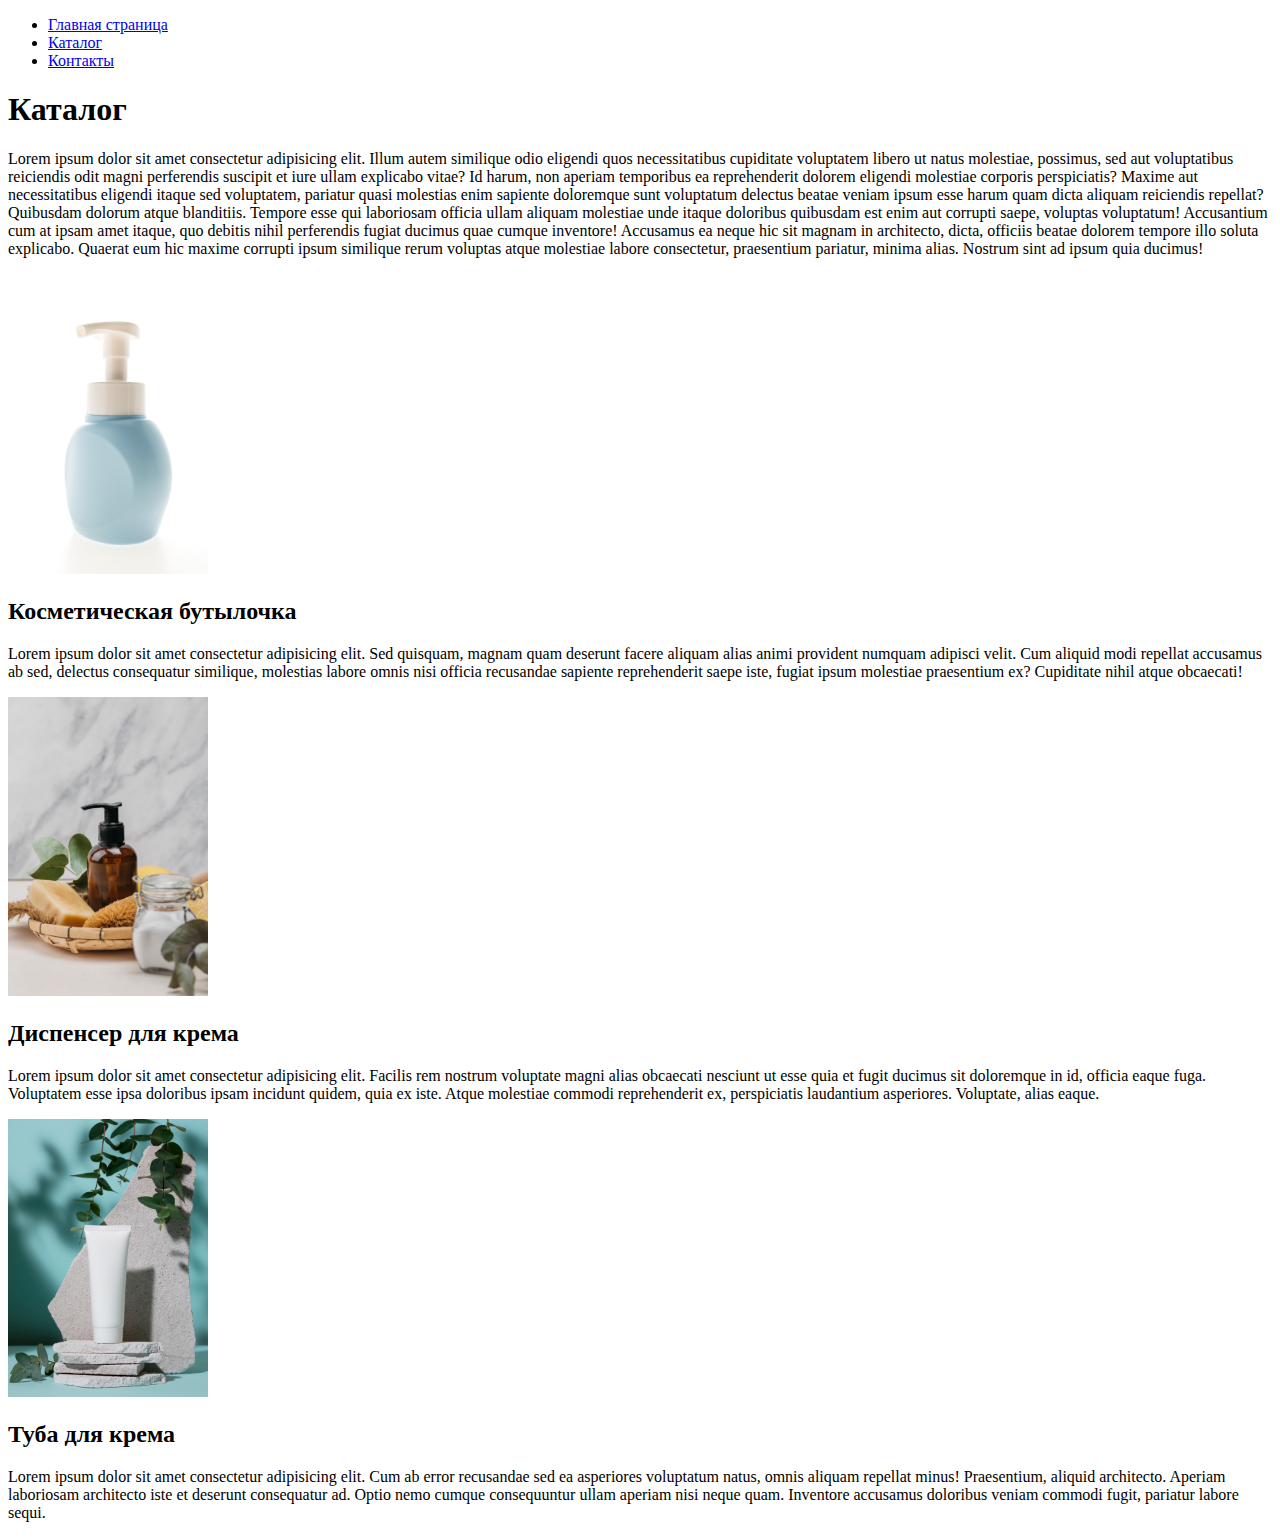
<file: Workshop_1/catalog/catalog.html>
<!DOCTYPE html>
<html lang="en">

<head>
    <meta charset="UTF-8">
    <meta name="viewport" content="width=device-width, initial-scale=1.0">
    <title>Каталог</title>
</head>

<body>
    <nav class="menu">
        <ul>
            <li class="menu__point"><a href="../index.html">Главная страница</a></li>
            <li class="menu__point"><a href="catalog.html">Каталог</a></li>
            <li class="menu__point"><a href="../contacts.html">Контакты</a></li>
        </ul>
    </nav>
    <h1>Каталог</h1>
    <p>Lorem ipsum dolor sit amet consectetur adipisicing elit. Illum autem similique odio eligendi quos necessitatibus
        cupiditate voluptatem libero ut natus molestiae, possimus, sed aut voluptatibus reiciendis odit magni
        perferendis suscipit et iure ullam explicabo vitae? Id harum, non aperiam temporibus ea reprehenderit dolorem
        eligendi molestiae corporis perspiciatis? Maxime aut necessitatibus eligendi itaque sed voluptatem, pariatur
        quasi molestias enim sapiente doloremque sunt voluptatum delectus beatae veniam ipsum esse harum quam dicta
        aliquam reiciendis repellat? Quibusdam dolorum atque blanditiis. Tempore esse qui laboriosam officia ullam
        aliquam molestiae unde itaque doloribus quibusdam est enim aut corrupti saepe, voluptas voluptatum! Accusantium
        cum at ipsam amet itaque, quo debitis nihil perferendis fugiat ducimus quae cumque inventore! Accusamus ea neque
        hic sit magnam in architecto, dicta, officiis beatae dolorem tempore illo soluta explicabo. Quaerat eum hic
        maxime corrupti ipsum similique rerum voluptas atque molestiae labore consectetur, praesentium pariatur, minima
        alias. Nostrum sint ad ipsum quia ducimus!</p>
    <!-- Product_01 -->
    <img width="200" src="../img/cosmetic_bottle.jpg" alt="косметическая бутылочка">
    <h2>Косметическая бутылочка</h2>
    <p>Lorem ipsum dolor sit amet consectetur adipisicing elit. Sed quisquam, magnam quam deserunt facere aliquam alias
        animi provident numquam adipisci velit. Cum aliquid modi repellat accusamus ab sed, delectus consequatur
        similique, molestias labore omnis nisi officia recusandae sapiente reprehenderit saepe iste, fugiat ipsum
        molestiae praesentium ex? Cupiditate nihil atque obcaecati!</p>
    <!-- Product_02 -->
    <img width="200" src="../img/cream_dispenser.jpg" alt="диспенсер для крема">
    <h2>Диспенсер для крема</h2>
    <p>Lorem ipsum dolor sit amet consectetur adipisicing elit. Facilis rem nostrum voluptate magni alias obcaecati
        nesciunt ut esse quia et fugit ducimus sit doloremque in id, officia eaque fuga. Voluptatem esse ipsa doloribus
        ipsam incidunt quidem, quia ex iste. Atque molestiae commodi reprehenderit ex, perspiciatis laudantium
        asperiores. Voluptate, alias eaque.</p>
    <!-- Product_03 -->
    <img width="200" src="../img/cream_tube.jpg" alt="туба для крема">
    <h2>Туба для крема</h2>
    <p>Lorem ipsum dolor sit amet consectetur adipisicing elit. Cum ab error recusandae sed ea asperiores voluptatum
        natus, omnis aliquam repellat minus! Praesentium, aliquid architecto. Aperiam laboriosam architecto iste et
        deserunt consequatur ad. Optio nemo cumque consequuntur ullam aperiam nisi neque quam. Inventore accusamus
        doloribus veniam commodi fugit, pariatur labore sequi.</p>
</body>

</html>
</file>
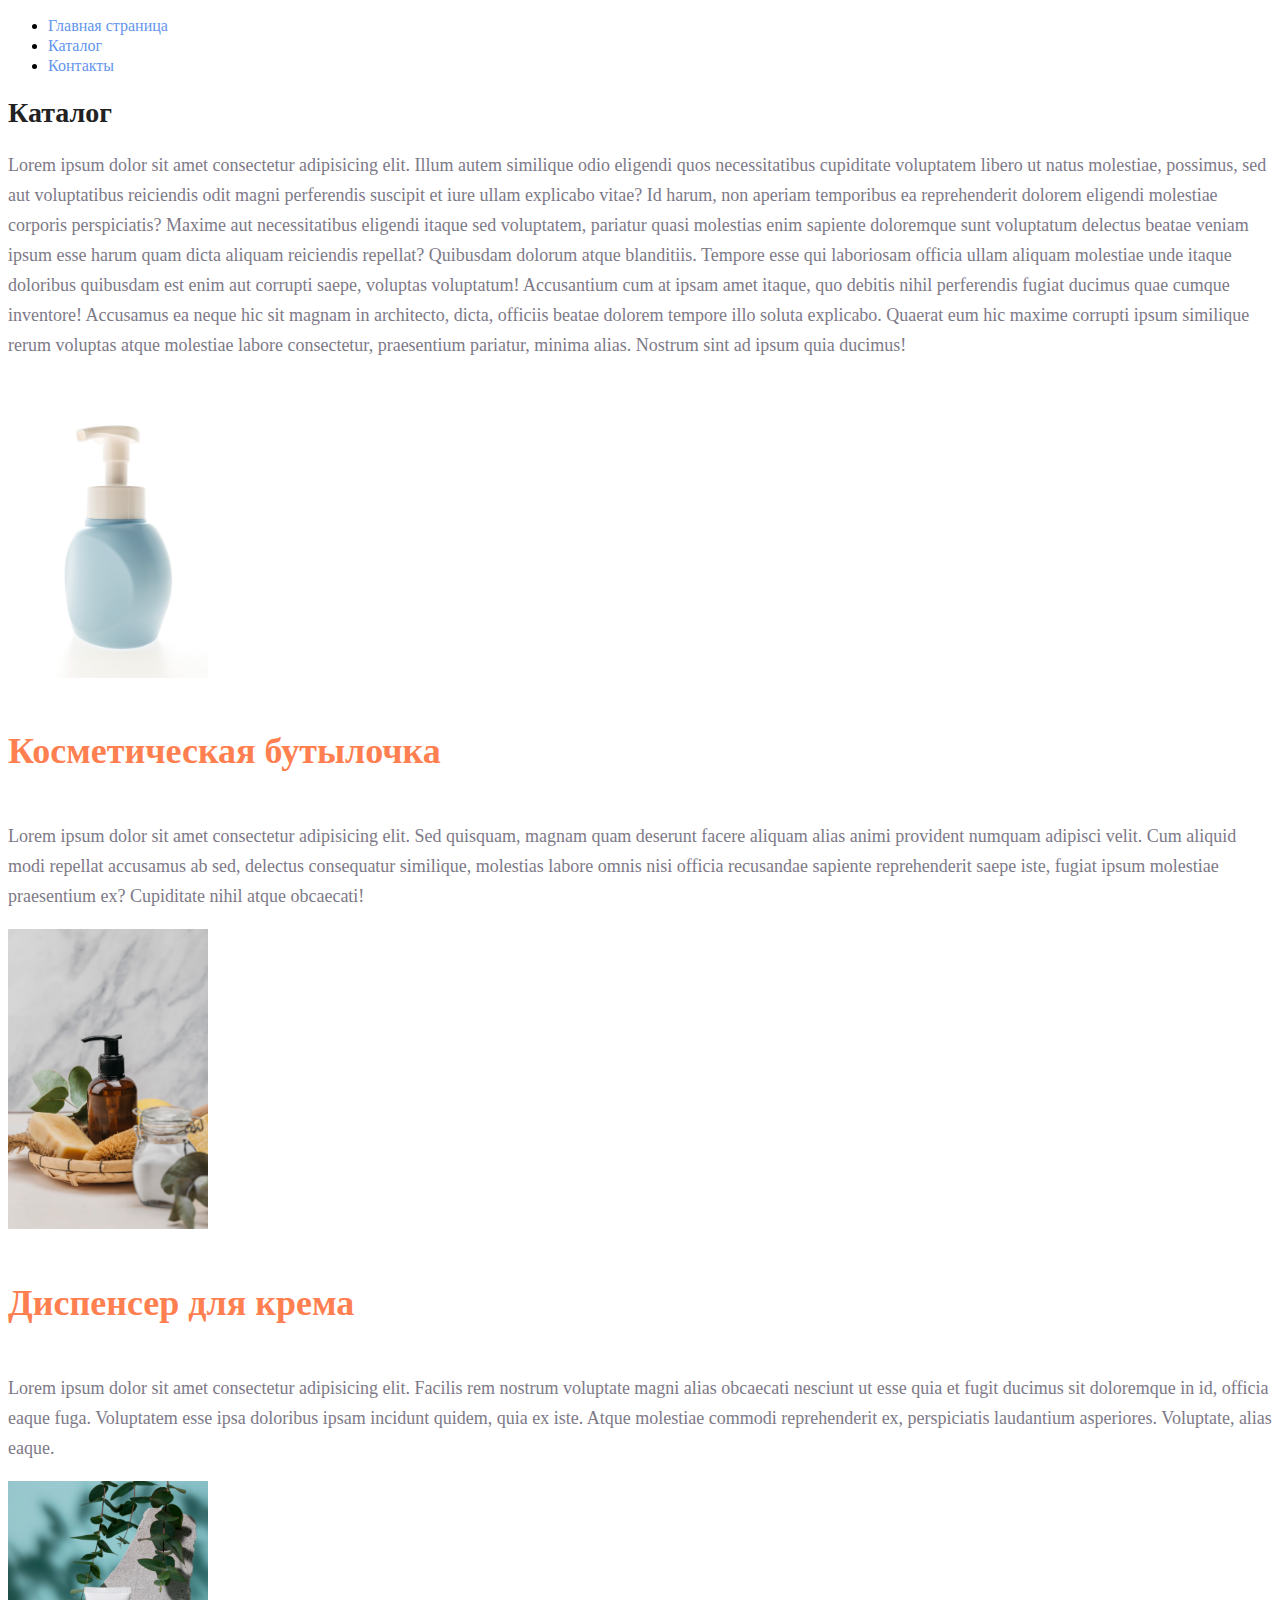
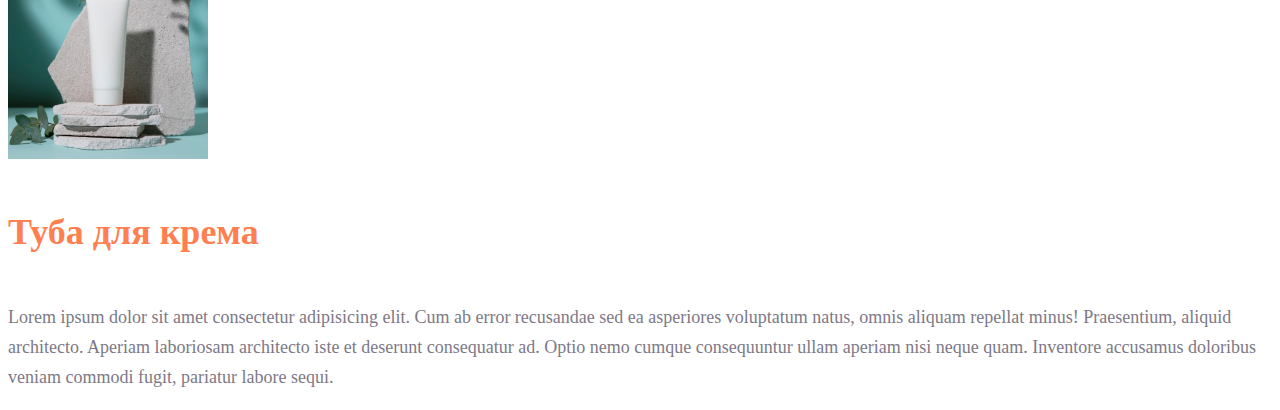
<file: Workshop_2/catalog/catalog.html>
<!DOCTYPE html>
<html lang="en">

<head>
    <meta charset="UTF-8">
    <meta name="viewport" content="width=device-width, initial-scale=1.0">
    <title>Каталог</title>
    <link rel="stylesheet" href="../style.css">
</head>

<body>
    <nav class="menu">
        <ul>
            <li class="menu__point"><a class="link" href="../index.html">Главная страница</a></li>
            <li class="menu__point"><a class="link" href="catalog.html">Каталог</a></li>
            <li class="menu__point"><a class="link" href="../contacts.html">Контакты</a></li>
        </ul>
    </nav>
    <h1 class="title">Каталог</h1>
    <p class="text">Lorem ipsum dolor sit amet consectetur adipisicing elit. Illum autem similique odio eligendi quos
        necessitatibus
        cupiditate voluptatem libero ut natus molestiae, possimus, sed aut voluptatibus reiciendis odit magni
        perferendis suscipit et iure ullam explicabo vitae? Id harum, non aperiam temporibus ea reprehenderit dolorem
        eligendi molestiae corporis perspiciatis? Maxime aut necessitatibus eligendi itaque sed voluptatem, pariatur
        quasi molestias enim sapiente doloremque sunt voluptatum delectus beatae veniam ipsum esse harum quam dicta
        aliquam reiciendis repellat? Quibusdam dolorum atque blanditiis. Tempore esse qui laboriosam officia ullam
        aliquam molestiae unde itaque doloribus quibusdam est enim aut corrupti saepe, voluptas voluptatum! Accusantium
        cum at ipsam amet itaque, quo debitis nihil perferendis fugiat ducimus quae cumque inventore! Accusamus ea neque
        hic sit magnam in architecto, dicta, officiis beatae dolorem tempore illo soluta explicabo. Quaerat eum hic
        maxime corrupti ipsum similique rerum voluptas atque molestiae labore consectetur, praesentium pariatur, minima
        alias. Nostrum sint ad ipsum quia ducimus!</p>
    <!-- Product_01 -->
    <img width="200" src="../img/cosmetic_bottle.jpg" alt="косметическая бутылочка">
    <h2 class="subtitle">Косметическая бутылочка</h2>
    <p class="text">Lorem ipsum dolor sit amet consectetur adipisicing elit. Sed quisquam, magnam quam deserunt facere
        aliquam alias
        animi provident numquam adipisci velit. Cum aliquid modi repellat accusamus ab sed, delectus consequatur
        similique, molestias labore omnis nisi officia recusandae sapiente reprehenderit saepe iste, fugiat ipsum
        molestiae praesentium ex? Cupiditate nihil atque obcaecati!</p>
    <!-- Product_02 -->
    <img width="200" src="../img/cream_dispenser.jpg" alt="диспенсер для крема">
    <h2 class="subtitle">Диспенсер для крема</h2>
    <p class="text">Lorem ipsum dolor sit amet consectetur adipisicing elit. Facilis rem nostrum voluptate magni alias
        obcaecati
        nesciunt ut esse quia et fugit ducimus sit doloremque in id, officia eaque fuga. Voluptatem esse ipsa doloribus
        ipsam incidunt quidem, quia ex iste. Atque molestiae commodi reprehenderit ex, perspiciatis laudantium
        asperiores. Voluptate, alias eaque.</p>
    <!-- Product_03 -->
    <img width="200" src="../img/cream_tube.jpg" alt="туба для крема">
    <h2 class="subtitle">Туба для крема</h2>
    <p class="text">Lorem ipsum dolor sit amet consectetur adipisicing elit. Cum ab error recusandae sed ea asperiores
        voluptatum
        natus, omnis aliquam repellat minus! Praesentium, aliquid architecto. Aperiam laboriosam architecto iste et
        deserunt consequatur ad. Optio nemo cumque consequuntur ullam aperiam nisi neque quam. Inventore accusamus
        doloribus veniam commodi fugit, pariatur labore sequi.</p>
</body>

</html>
</file>
<file: Workshop_3/style.css>
*{
    margin: 0;
    padding: 0;
    background: white
    
}
a{
    text-decoration: none;
}
body {
    font-weight: 400;
    background: #FFF;
    font-style: normal;

}
.top{
    max-width: 1170px;
    margin: 0 auto;
}
.header{
    padding-top: 40px;
    display: flex;
    justify-content: space-between;
}
.header_links{
    display: flex;
    align-items: center;
    justify-content: space-around;
    font-size: 14px;
    line-height: normal;
    color: #000;
    width: 533px;
}
.header_link{
    color: #000000;
    line-height: 17px;
    font-size: 16px;
}

.top_info{
    padding-top: 59px;
}
.image{
    max-width: 100%;
    display: block;
}

.title {
    font-size: 60px;
    line-height: normal;
    margin-bottom: 17px;
    width: 522px;
}
.text {
    font-size: 20px;
    line-height: normal;
    color: #888;
    width: 466px;
}
.form_button{
    margin-top: 37px;
    border-radius: 50px;
    background: #F25822;
    box-shadow: 4px 4px 8px 0px rgba(242, 88, 34, 0.20);
    font-size: 15px;
    padding-top: 15px;
    padding: 15px 36px 16px 35px;
    color: #FFF;
    border: none;
}

.form_button_test{
    font-size: 15px;
    line-height: normal;
    color: #AAA;
}
.top_logos{
    padding-top: 97px;
    padding-bottom: 96px;
    display: flex;
    justify-content: space-between;
}
</file>
<file: Workshop_6/style.css>
* {
    margin: 0;
    padding: 0;
    text-decoration: none;
    font-family: 'Lato', sans-serif;
}

img {
    max-width: 100%;
}

.top {
    position: relative;
    overflow: hidden;
}

.center {
    padding-left: calc(50% - 570px);
    padding-right: calc(50% - 570px);
}

.header {
    min-height: 75px;
    background: #222;
    display: flex;
    flex-direction: row;
    flex-wrap: wrap;
    justify-content: space-between;
    align-items: center;
}


.header__left {
    display: flex;
    align-items: center;
    gap: 42px;
}

.header__right {
    display: flex;
    align-items: center;
    gap: 33px;
}

.promo {
    display: flex;
    background: #F1E4E6;
    gap: 60px;
}

.promo__img {
    width: 50%;
}

.promo__content {
    /* padding-left: 64px; */
    display: flex;
    gap: 16px;
}

.vertical__stripe {
    width: 12px;
    margin-top: 335px;
    height: 92px;
    flex-shrink: 0;
    background-color: #F16D7F;
}

.promo__text {
    padding-top: 330px;
    width: 377px;
}

.title {
    color: #222;
    font-family: 'Lato';
    font-size: 48px;
    font-style: normal;
    font-weight: 900;
    line-height: normal;
}

.heading__1 {
    color: #222;
    font-family: 'Lato';
    font-size: 32px;
    font-style: normal;
    font-weight: 700;
    line-height: normal;
}

.heading__2 {
    color: #F16D7F;
    font-family: 'Lato';
    font-size: 32px;
    font-style: normal;
    font-weight: 700;
    line-height: normal;
}

.sale {
    padding-top: 65px;
    padding-bottom: 96px;
    display: grid;
    grid-template-columns: repeat(3, 360px);
    align-items: center;
    justify-content: center;
    gap: 30px;
}

.sale__women {
    background-image: url(./img/sale/sale_women.svg);
    width: 360px;
    height: 260px;
    display: grid;
    justify-items: center;
    background-size: contain;
}

.sale__men {
    background-image: url(./img/sale/sale_men.svg );
    width: 360px;
    height: 260px;
    display: grid;
    justify-items: center;
    background-size: contain;
}

.sale__kids {
    background-image: url(./img/sale/sale_kids.svg);
    width: 360px;
    height: 260px;
    display: grid;
    justify-items: center;
    background-size: contain;
}

.sale__accessories {
    background-image: url(./img/sale/sale_accessories.svg);
    width: 1140px;
    height: 180px;
    display: grid;
    justify-items: center;
    background-size: contain;
}

.item__back {
    width: 100%;
    height: 100%;
    background-color: rgba(33, 22, 22, 0.70);
}

.item__content {
    padding-top: 105px;
    display: flex;
    flex-direction: column;
    align-items: center;
}

.item__content__big {
    padding-top: 65px;
    align-items: center;
    display: flex;
    justify-content: center;
    flex-wrap: wrap;
    flex-direction: column;
}

.sale__text {
    color: #FFF;
    text-align: center;
    font-family: Lato;
    font-size: 16px;
    font-style: normal;
    font-weight: 400;
    line-height: normal;
}

.sale__heading {
    color: #F16D7F;
    font-family: Lato;
    font-size: 24px;
    font-style: normal;
    font-weight: 700;
    line-height: normal;
}

.item__big {
    grid-column: span 3;
}

.catalog__head {
    display: flex;
    align-items: center;
    flex-direction: column;
    padding-bottom: 48px;
}

.catalog__heading {
    color: #222;
    font-family: Lato;
    font-size: 30px;
    font-style: normal;
    font-weight: 400;
    line-height: normal;
}

.catalog__text {
    color: #9F9F9F;
    font-family: Lato;
    font-size: 14px;
    font-style: normal;
    font-weight: 400;
    line-height: normal;
}

.catalog__content {
    display: grid;
    grid-template-columns: repeat(3, 360px);
    align-items: center;
    justify-content: center;
    gap: 30px;
    padding-bottom: 48px;
}

.item__card {
    background-color: #f8f8f8;
}

.item__title {
    padding-top: 24px;
    padding-bottom: 16px;
    padding-left: 16px;
    color: #000;
    font-family: Lato;
    font-size: 13px;
    font-style: normal;
    font-weight: 400;
    line-height: normal;
}

.item__description {
    padding-bottom: 16px;
    padding-left: 16px;
    width: 314px;
    color: #5D5D5D;
    font-family: Lato;
    font-size: 14px;
    font-style: normal;
    font-weight: 300;
    line-height: normal;
}

.item__price {
    padding-bottom: 24px;
    padding-left: 16px;
    color: #F16D7F;
    font-family: Lato;
    font-size: 16px;
    font-style: normal;
    font-weight: 400;
    line-height: normal;
}

.button__all__products {
    display: flex;
    align-items: center;
    flex-direction: column;
}

.button_bottom {
    padding-top: 15;
    width: 212px;
    height: 48px;
    margin-bottom: 60px;
    color: #F26376;
    font-family: Lato;
    font-size: 16px;
    font-style: normal;
    font-weight: 400;
    line-height: normal;
    background-color: white;
    border-color: #F16D7F;
    border: 1px solid #F16D7F;
}
</file>
<file: Workshop_7/style.css>
* {
    margin: 0;
    padding: 0;
    text-decoration: none;
    font-family: 'Lato', sans-serif;
}

img {
    max-width: 100%;
}

.top {
    position: relative;
    overflow: hidden;
}

.center {
    padding-left: calc(50% - 570px);
    padding-right: calc(50% - 570px);
}

.header {
    min-height: 75px;
    background: #222;
    display: flex;
    flex-direction: row;
    flex-wrap: wrap;
    justify-content: space-between;
    align-items: center;
}


.header__left {
    display: flex;
    align-items: center;
    gap: 42px;
}

.header__right {
    display: flex;
    align-items: center;
    gap: 33px;
}

.promo {
    display: flex;
    background: #F1E4E6;
    gap: 60px;
}

.promo__img {
    width: 50%;
}

.promo__content {
    /* padding-left: 64px; */
    display: flex;
    gap: 16px;
}

.vertical__stripe {
    width: 12px;
    margin-top: 335px;
    height: 92px;
    flex-shrink: 0;
    background-color: #F16D7F;
}

.promo__text {
    padding-top: 330px;
    width: 377px;
}

.title {
    color: #222;
    font-family: 'Lato';
    font-size: 48px;
    font-style: normal;
    font-weight: 900;
    line-height: normal;
}

.heading__1 {
    color: #222;
    font-family: 'Lato';
    font-size: 32px;
    font-style: normal;
    font-weight: 700;
    line-height: normal;
}

.heading__2 {
    color: #F16D7F;
    font-family: 'Lato';
    font-size: 32px;
    font-style: normal;
    font-weight: 700;
    line-height: normal;
}

.sale {
    padding-top: 65px;
    padding-bottom: 96px;
    display: grid;
    grid-template-columns: repeat(3, 360px);
    align-items: center;
    justify-content: center;
    gap: 30px;
}

.sale__women {
    background-image: url(./img/sale/sale_women.svg);
    width: 360px;
    height: 260px;
    display: grid;
    justify-items: center;
    background-size: contain;
}

.sale__men {
    background-image: url(./img/sale/sale_men.svg );
    width: 360px;
    height: 260px;
    display: grid;
    justify-items: center;
    background-size: contain;
}

.sale__kids {
    background-image: url(./img/sale/sale_kids.svg);
    width: 360px;
    height: 260px;
    display: grid;
    justify-items: center;
    background-size: contain;
}

.sale__accessories {
    background-image: url(./img/sale/sale_accessories.svg);
    width: 1140px;
    height: 180px;
    display: grid;
    justify-items: center;
    background-size: contain;
}

.item__back {
    width: 100%;
    height: 100%;
    background-color: rgba(33, 22, 22, 0.70);
}

.item__content {
    padding-top: 105px;
    display: flex;
    flex-direction: column;
    align-items: center;
}

.item__content__big {
    padding-top: 65px;
    align-items: center;
    display: flex;
    justify-content: center;
    flex-wrap: wrap;
    flex-direction: column;
}

.sale__text {
    color: #FFF;
    text-align: center;
    font-family: Lato;
    font-size: 16px;
    font-style: normal;
    font-weight: 400;
    line-height: normal;
}

.sale__heading {
    color: #F16D7F;
    font-family: Lato;
    font-size: 24px;
    font-style: normal;
    font-weight: 700;
    line-height: normal;
}

.item__big {
    grid-column: span 3;
}

.catalog__head {
    display: flex;
    align-items: center;
    flex-direction: column;
    padding-bottom: 48px;
}

.catalog__heading {
    color: #222;
    font-family: Lato;
    font-size: 30px;
    font-style: normal;
    font-weight: 400;
    line-height: normal;
}

.catalog__text {
    color: #9F9F9F;
    font-family: Lato;
    font-size: 14px;
    font-style: normal;
    font-weight: 400;
    line-height: normal;
}

.catalog__content {
    display: grid;
    grid-template-columns: repeat(3, 360px);
    align-items: center;
    justify-content: center;
    gap: 30px;
    padding-bottom: 48px;
}

.item__card {
    background-color: #f8f8f8;
}

.item__title {
    padding-top: 24px;
    padding-bottom: 16px;
    padding-left: 16px;
    color: #000;
    font-family: Lato;
    font-size: 13px;
    font-style: normal;
    font-weight: 400;
    line-height: normal;
}

.item__description {
    padding-bottom: 16px;
    padding-left: 16px;
    width: 314px;
    color: #5D5D5D;
    font-family: Lato;
    font-size: 14px;
    font-style: normal;
    font-weight: 300;
    line-height: normal;
}

.item__price {
    padding-bottom: 24px;
    padding-left: 16px;
    color: #F16D7F;
    font-family: Lato;
    font-size: 16px;
    font-style: normal;
    font-weight: 400;
    line-height: normal;
}

.button__all__products {
    display: flex;
    align-items: center;
    flex-direction: column;
}

.button_bottom {
    padding-top: 15;
    width: 212px;
    height: 48px;
    margin-bottom: 60px;
    color: #F26376;
    font-family: Lato;
    font-size: 16px;
    font-style: normal;
    font-weight: 400;
    line-height: normal;
    background-color: white;
    border-color: #F16D7F;
    border: 1px solid #F16D7F;
}

@media (max-width: 1024px) and (min-width: 768px) {
    .center {
        padding-left: calc(50% - 367px);
        padding-right: calc(50% - 367px);
    }

    .header {
        gap: 424px;
    }

    .promo {
        gap: 39px;
        justify-content: center;
    }

    .promo__img {
        width: 386px;
        height: 368px;
    }

    .vertical__stripe {
        margin-top: 138px;
    }

    .promo__text {
        padding-top: 138px;
        width: 283px;
    }

    .title {
        font-size: 44px;
    }

    .heading__1 {
        font-size: 24px;
        font-weight: 700;
    }

    .heading__2 {
        font-size: 24px;
    }

    .sale {
        padding-bottom: 110px;
        grid-template-columns: repeat(3, 232px);
        gap: 20px;
    }

    .catalog {
        padding-bottom: 32.48px;
    }

    .sale__women {
        width: 231.973px;
        height: 167.617px;
        flex-shrink: 0;
    }

    .sale__men {
        width: 231.973px;
        height: 167.617px;
        flex-shrink: 0;
    }

    .sale__kids {
        width: 231.973px;
        height: 167.617px;
        flex-shrink: 0;
    }

    .sale__accessories {
        width: 734.581px;
        height: 116.043px;
        flex-shrink: 0;
    }

    .item__content {
        padding-top: 59px;
    }

    .item__content__big {
        padding-top: 33px;
    }

    .catalog__head {
        padding-bottom: 72px;
        gap: 3.3px;
    }

    .catalog__content {
        grid-template-columns: repeat(2, 360px);
    }

}
</file>
<file: Workshop_8/style.css>
* {
    margin: 0;
    padding: 0;
    text-decoration: none;
    font-family: 'Lato', sans-serif;
}

img {
    max-width: 100%;
}

.top {
    position: relative;
    overflow: hidden;
}

.center {
    padding-left: calc(50% - 570px);
    padding-right: calc(50% - 570px);
}

.header {
    min-height: 75px;
    background: #222;
    display: flex;
    flex-direction: row;
    flex-wrap: wrap;
    justify-content: space-between;
    align-items: center;
}


.header__left {
    display: flex;
    align-items: center;
    gap: 42px;
}

.header__right {
    display: flex;
    align-items: center;
    gap: 33px;
}

.promo {
    display: flex;
    background: #F1E4E6;
    gap: 60px;
}

.promo__img {
    width: 50%;
}

.promo__content {
    display: flex;
    gap: 16px;
}

.vertical__stripe {
    width: 12px;
    margin-top: 335px;
    height: 92px;
    flex-shrink: 0;
    background-color: #F16D7F;
}

.promo__text {
    padding-top: 330px;
    width: 377px;
}

.title {
    color: #222;
    font-family: 'Lato';
    font-size: 48px;
    font-style: normal;
    font-weight: 900;
    line-height: normal;
}

.heading__1 {
    color: #222;
    font-family: 'Lato';
    font-size: 32px;
    font-style: normal;
    font-weight: 700;
    line-height: normal;
}

.heading__2 {
    color: #F16D7F;
    font-family: 'Lato';
    font-size: 32px;
    font-style: normal;
    font-weight: 700;
    line-height: normal;
}

.sale {
    padding-top: 65px;
    padding-bottom: 96px;
    display: grid;
    grid-template-columns: repeat(3, 360px);
    align-items: center;
    justify-content: center;
    gap: 30px;
}

.sale__women {
    background-image: url(./img/sale/sale_women.svg);
    width: 360px;
    height: 260px;
    display: grid;
    justify-items: center;
    background-size: contain;
}

.sale__men {
    background-image: url(./img/sale/sale_men.svg );
    width: 360px;
    height: 260px;
    display: grid;
    justify-items: center;
    background-size: contain;
}

.sale__kids {
    background-image: url(./img/sale/sale_kids.svg);
    width: 360px;
    height: 260px;
    display: grid;
    justify-items: center;
    background-size: contain;
}

.sale__accessories {
    background-image: url(./img/sale/sale_accessories.svg);
    width: 1140px;
    height: 180px;
    display: grid;
    justify-items: center;
    background-size: contain;
}

.item__back {
    width: 100%;
    height: 100%;
    background-color: rgba(33, 22, 22, 0.70);
}

.item__content {
    padding-top: 105px;
    display: flex;
    flex-direction: column;
    align-items: center;
}

.item__content__big {
    padding-top: 65px;
    align-items: center;
    display: flex;
    justify-content: center;
    flex-wrap: wrap;
    flex-direction: column;
}

.sale__text {
    color: #FFF;
    text-align: center;
    font-family: Lato;
    font-size: 16px;
    font-style: normal;
    font-weight: 400;
    line-height: normal;
}

.sale__heading {
    color: #F16D7F;
    font-family: Lato;
    font-size: 24px;
    font-style: normal;
    font-weight: 700;
    line-height: normal;
}

.item__big {
    grid-column: span 3;
}

.catalog__head {
    display: flex;
    align-items: center;
    flex-direction: column;
    padding-bottom: 48px;
}

.catalog__heading {
    color: #222;
    font-family: Lato;
    font-size: 30px;
    font-style: normal;
    font-weight: 400;
    line-height: normal;
}

.catalog__text {
    color: #9F9F9F;
    font-family: Lato;
    font-size: 14px;
    font-style: normal;
    font-weight: 400;
    line-height: normal;
}

.catalog__content {
    display: grid;
    grid-template-columns: repeat(3, 360px);
    align-items: center;
    justify-content: center;
    gap: 30px;
    padding-bottom: 48px;
}

.item__card {
    background-color: #f8f8f8;
}

.item__title {
    padding-top: 24px;
    padding-bottom: 16px;
    padding-left: 16px;
    color: #000;
    font-family: Lato;
    font-size: 13px;
    font-style: normal;
    font-weight: 400;
    line-height: normal;
}

.item__description {
    padding-bottom: 16px;
    padding-left: 16px;
    width: 314px;
    color: #5D5D5D;
    font-family: Lato;
    font-size: 14px;
    font-style: normal;
    font-weight: 300;
    line-height: normal;
}

.item__price {
    padding-bottom: 24px;
    padding-left: 16px;
    color: #F16D7F;
    font-family: Lato;
    font-size: 16px;
    font-style: normal;
    font-weight: 400;
    line-height: normal;
}

.button__all__products {
    display: flex;
    align-items: center;
    flex-direction: column;
}

.button_bottom {
    padding-top: 15;
    width: 212px;
    height: 48px;
    margin-bottom: 60px;
    color: #F26376;
    font-family: Lato;
    font-size: 16px;
    font-style: normal;
    font-weight: 400;
    line-height: normal;
    background-color: white;
    border-color: #F16D7F;
    border: 1px solid #F16D7F;
}

@media (max-width: 1024px) and (min-width: 768px) {
    .center {
        padding-left: calc(50% - 367px);
        padding-right: calc(50% - 367px);
    }

    .header {
        height: 74px;
        width: 375px;
    }

    .promo {
        gap: 39px;
        justify-content: center;
    }

    .promo__img {
        width: 386px;
        height: 368px;
    }

    .vertical__stripe {
        margin-top: 138px;
    }

    .promo__text {
        padding-top: 138px;
        width: 283px;
    }

    .title {
        font-size: 44px;
    }

    .heading__1 {
        font-size: 24px;
        font-weight: 700;
    }

    .heading__2 {
        font-size: 24px;
    }

    .sale {
        padding-bottom: 110px;
        grid-template-columns: repeat(3, 232px);
        gap: 20px;
    }

    .catalog {
        padding-bottom: 32.48px;
    }

    .sale__women {
        width: 231.973px;
        height: 167.617px;
        flex-shrink: 0;
    }

    .sale__men {
        width: 231.973px;
        height: 167.617px;
        flex-shrink: 0;
    }

    .sale__kids {
        width: 231.973px;
        height: 167.617px;
        flex-shrink: 0;
    }

    .sale__accessories {
        width: 734.581px;
        height: 116.043px;
        flex-shrink: 0;
    }

    .item__content {
        padding-top: 59px;
    }

    .item__content__big {
        padding-top: 33px;
    }

    .catalog__head {
        padding-bottom: 72px;
        gap: 3.3px;
    }

    .catalog__content {
        grid-template-columns: repeat(2, 360px);
    }
}

@media (max-width: 767px) and (min-width: 320px) {



    .center {
        padding-left: calc(50% - 181px);
        padding-right: calc(50% - 181px);
    }

    .header {
        padding: 0 16px;
    }

    .logo {
        gap: 41px;
    }

    .user__icon {
        display: none;
    }

    .cart__icon {
        display: none;
    }

    .promo {
        height: 363px;
        justify-content: center;
    }

    .promo__img {
        display: none;
    }

    .vertical__stripe {
        margin-top: 150px;
        width: 12px;
        height: 70px;
        flex-shrink: 0;

    }

    .promo__text {
        padding-top: 148px;
        width: 236px;
    }

    .title {
        font-size: 38px;
    }

    .heading__1 {
        font-size: 20px;
        font-weight: 700;
    }

    .heading__2 {
        font-size: 20px;
    }

    .sale {
        padding-top: 64px;
        padding-bottom: 64px;
        display: flex;
        flex-direction: column;
        gap: 32px;
    }

    .sale__women {
        width: 343px;
        height: 247px;
        flex-shrink: 0;
    }

    .sale__men {
        width: 343px;
        height: 247px;
        flex-shrink: 0;
    }

    .sale__kids {
        width: 343px;
        height: 247px;
        flex-shrink: 0;
    }

    .item__big {
        width: 343.262px;
        height: 111px;
        flex-shrink: 0;
    }

    .item__content {
        padding-top: 101.75px;
    }

    .item__content__big {
        padding-top: 30px;
    }

    .catalog__head {
        padding-bottom: 64.7px;

    }

    .catalog__content {
        display: flex;
        flex-direction: column;
        gap: 16px;
        padding-bottom: 40.61px;
    }

    .catalog__text {
        margin-left: 13.5px;
    }


    .item__card {
        width: 358px;
        margin-left: 24.41px;
    }
}
</file>
<file: Workshop_9/style.css>
@keyframes wobble-hor-bottom {

      0%,
      100% {
          -webkit-transform: translateX(0%);
          transform: translateX(0%);
          -webkit-transform-origin: 50% 50%;
          transform-origin: 50% 50%;
      }

      15% {
          -webkit-transform: translateX(-30px) rotate(-6deg);
          transform: translateX(-30px) rotate(-6deg);
      }

      30% {
          -webkit-transform: translateX(15px) rotate(6deg);
          transform: translateX(15px) rotate(6deg);
      }

      45% {
          -webkit-transform: translateX(-15px) rotate(-3.6deg);
          transform: translateX(-15px) rotate(-3.6deg);
      }

      60% {
          -webkit-transform: translateX(9px) rotate(2.4deg);
          transform: translateX(9px) rotate(2.4deg);
      }

      75% {
          -webkit-transform: translateX(-6px) rotate(-1.2deg);
          transform: translateX(-6px) rotate(-1.2deg);
      }
  }

  * {
      margin: 0;
      padding: 0;
      text-decoration: none;
      font-family: 'Lato', sans-serif;
  }

  img {
      max-width: 100%;
  }

  .top {
      position: relative;
      overflow: hidden;
  }

  .center {
      padding-left: calc(50% - 570px);
      padding-right: calc(50% - 570px);
  }

  .header {
      min-height: 75px;
      background: #222;
      display: flex;
      flex-direction: row;
      flex-wrap: wrap;
      justify-content: space-between;
      align-items: center;
  }

  .header__left {
      display: flex;
      align-items: center;
      gap: 42px;
  }

  .header__right {
      display: flex;
      align-items: center;
      gap: 33px;
  }

  .promo {
      display: flex;
      background: #F1E4E6;
      gap: 60px;
  }

  .promo__img {
      width: 50%;
  }

  .promo__content {
      display: flex;
      gap: 16px;
  }

  .vertical__stripe {
      width: 12px;
      margin-top: 335px;
      height: 92px;
      flex-shrink: 0;
      background-color: #F16D7F;
  }

  .promo__text {
      padding-top: 330px;
      width: 377px;
  }

  .title {
      color: #222;
      font-family: 'Lato';
      font-size: 48px;
      font-style: normal;
      font-weight: 900;
      line-height: normal;
  }

  .heading__1 {
      color: #222;
      font-family: 'Lato';
      font-size: 32px;
      font-style: normal;
      font-weight: 700;
      line-height: normal;
  }

  .heading__2 {
      color: #F16D7F;
      font-family: 'Lato';
      font-size: 32px;
      font-style: normal;
      font-weight: 700;
      line-height: normal;
  }

  .sale {
      padding-top: 65px;
      padding-bottom: 96px;
      display: grid;
      grid-template-columns: repeat(3, 360px);
      align-items: center;
      justify-content: center;
      gap: 30px;
  }

  .sale__women {
      background-image: url(./img/sale/sale_women.svg);
      width: 360px;
      height: 260px;
      display: grid;
      justify-items: center;
      background-size: contain;
  }

  .sale__men {
      background-image: url(./img/sale/sale_men.svg );
      width: 360px;
      height: 260px;
      display: grid;
      justify-items: center;
      background-size: contain;
  }

  .sale__kids {
      background-image: url(./img/sale/sale_kids.svg);
      width: 360px;
      height: 260px;
      display: grid;
      justify-items: center;
      background-size: contain;
  }

  .sale__accessories {
      background-image: url(./img/sale/sale_accessories.svg);
      width: 1140px;
      height: 180px;
      display: grid;
      justify-items: center;
      background-size: contain;
  }

  .item__back {
      width: 100%;
      height: 100%;
      background-color: rgba(33, 22, 22, 0.70);
  }

  .item__content {
      padding-top: 105px;
      display: flex;
      flex-direction: column;
      align-items: center;
  }

  .item__content__big {
      padding-top: 65px;
      align-items: center;
      display: flex;
      justify-content: center;
      flex-wrap: wrap;
      flex-direction: column;
  }

  .sale__text {
      color: #FFF;
      text-align: center;
      font-family: Lato;
      font-size: 16px;
      font-style: normal;
      font-weight: 400;
      line-height: normal;
  }

  .sale__heading {
      color: #F16D7F;
      font-family: Lato;
      font-size: 24px;
      font-style: normal;
      font-weight: 700;
      line-height: normal;
  }

  .item__big {
      grid-column: span 3;
  }

  .catalog__head {
      display: flex;
      align-items: center;
      flex-direction: column;
      padding-bottom: 48px;
  }

  .catalog__heading {
      color: #222;
      font-family: Lato;
      font-size: 30px;
      font-style: normal;
      font-weight: 400;
      line-height: normal;
  }

  .catalog__text {
      color: #9F9F9F;
      font-family: Lato;
      font-size: 14px;
      font-style: normal;
      font-weight: 400;
      line-height: normal;
  }

  .catalog__content {
      display: grid;
      grid-template-columns: repeat(3, 360px);
      align-items: center;
      justify-content: center;
      gap: 30px;
      padding-bottom: 48px;
  }

  .item__card {
      position: relative;
  }

  .hover-effect-scale {
      list-style: none;
      width: 100%;
      text-align: center;
  }

  .hover-effect-scale li {
      position: relative;
      display: inline-block;
      background-color: #fff;
      overflow: hidden;
  }

  .hover-effect-scale li a {
      display: flex;
      justify-content: center;
      align-items: center;
      padding: 15px;
      gap: 10px;
      color: #fff;
      background: rgba(58, 56, 56, 0.86);
      margin: 0 auto;
      border-style: inset;
  }

  .hover-effect-scale li a:hover {
      background: #454545;
      color: #fff;
  }

  .hover-effect-scale li>div {
      width: 100%;
      height: 100%;
      position: absolute;
      display: flex;
      justify-content: center;
      flex-direction: column;
  }

  .hover-effect-scale li:hover>div {
      position: absolute;
      overflow: hidden;
      top: 0;
      left: 0;
  }

  .hover-effect-scale li div {
      opacity: 0;
      background-color: rgba(58, 56, 56, 0.86);
      transition: all 0.4s ease-in-out;
  }

  .hover-effect-scale li:hover div {
      opacity: 1;
  }

  .item__img {
      width: 100%;
  }

  .item__title {
      padding-top: 24px;
      padding-bottom: 16px;
      padding-left: 16px;
      color: #000;
      font-family: Lato;
      font-size: 13px;
      font-style: normal;
      font-weight: 400;
      line-height: normal;
  }

  .item__description {
      padding-bottom: 16px;
      padding-left: 16px;
      width: 314px;
      color: #5D5D5D;
      font-family: Lato;
      font-size: 14px;
      font-style: normal;
      font-weight: 300;
      line-height: normal;
  }

  .item__price {
      padding-bottom: 24px;
      padding-left: 16px;
      color: #F16D7F;
      font-family: Lato;
      font-size: 16px;
      font-style: normal;
      font-weight: 400;
      line-height: normal;
  }

  .button__all__products {
      display: flex;
      align-items: center;
      flex-direction: column;
  }

  .button_bottom {
      padding-top: 15;
      width: 212px;
      height: 48px;
      margin-bottom: 60px;
      color: #F26376;
      font-family: Lato;
      font-size: 16px;
      font-style: normal;
      font-weight: 400;
      line-height: normal;
      background-color: white;
      border-color: #F16D7F;
      border: 1px solid #F16D7F;
  }

  .button_bottom:hover {
      color: white;
      background-color: #F16D7F;
      animation: wobble-hor-bottom 0.8s both;
  }

  .advantages {
      background-color: #222222;
      padding-top: 104px;
      padding-bottom: 104px;
      display: flex;
      flex-direction: row;
      flex-wrap: wrap;
      justify-content: center;
      gap: 30px;
  }

  .advantages__block {
      width: 360px;
      align-items: center;
      display: flex;
      flex-direction: column;
      gap: 24px;
  }

  .advantages__heading {
      font-style: normal;
      font-weight: 400;
      font-size: 20px;
      line-height: 24px;
      color: #FBFBFB;
  }

  .advantages__text {
      font-style: normal;
      font-weight: 300;
      font-size: 14px;
      line-height: 17px;
      text-align: center;
      color: #FBFBFB;
  }

  .subscribe {
      background-image: url(./img/footer/background.svg);
      height: 448px;
      background-repeat: no-repeat;
      background-size: cover;
  }

  .subscribe__background {
      padding-top: 64px;
      height: 100%;
      width: 100%;
      display: flex;
      align-items: center;
      justify-content: center;
      gap: 48px;
      flex-direction: row;
  }

  .subscribe__info {
      display: flex;
      flex-direction: column;
      justify-content: center;
      align-items: center;
  }

  .img__info {
      width: 96px;
      height: 96px;
      flex-shrink: 0;
      margin-bottom: 30px;
  }

  .subscribe__info__text {
      color: #222224;
      text-align: center;
      font-family: Lato;
      font-size: 20px;
      font-style: normal;
      font-weight: 400;
      line-height: normal;
      width: 359.449px;
      height: 99px;
      flex-shrink: 0;
  }


  .subscribe__form {
      display: flex;
      flex-direction: column;
      justify-content: center;
      align-items: center;
  }

  .subscribe__headings {
      display: flex;
      flex-direction: column;
      justify-content: center;
      align-items: center;
  }

  .subscribe__title {
      color: #222224;
      text-align: center;
      font-family: Lato;
      font-size: 24px;
      font-style: normal;
      font-weight: 700;
      line-height: 167.2%;
  }

  .subscribe__subtitle {
      color: #222224;
      font-family: Lato;
      font-size: 18px;
      font-style: normal;
      font-weight: 400;
      line-height: 167.2%;
      margin-bottom: 32px;
  }

  .input_form {
      display: flex;
  }

  .email_input {
      width: 256px;
      height: 49px;
      flex-shrink: 0;
      border-radius: 30px 0px 0px 30px;
      padding-left: 22px;
      padding-right: 30px;
      fill: #E1E1E1;
      border: none;
  }

  .input_line_button {
      width: 100px;
      height: 49px;
      background-color: #F16D7F;
      border-radius: 0px 30px 30px 0px;
      color: #FFF;
      text-align: center;
      font-family: Lato;
      font-size: 14px;
      font-style: normal;
      font-weight: 400;
      line-height: normal;
      border: 1px solid #F16D7F
  }

  .references {
      height: 79px;
      background-color: #222224;
      display: flex;
      gap: 655px;
      justify-content: center;
      align-items: center;
  }

  .references__info {
      color: #FBFBFB;
      font-family: Lato;
      font-size: 16px;
      font-style: normal;
      font-weight: 400;
      line-height: normal;
  }

  .references__links {
      display: flex;
      gap: 7.29px;
  }

  .social__media:hover {
      background-color: #F16D7F;
  }

  .social__media {
      width: 31.451px;
      height: 32px;
      border: none;
  }

  @media (max-width: 1024px) and (min-width: 768px) {
      .center {
          padding-left: calc(50% - 367px);
          padding-right: calc(50% - 367px);
      }

      .header {
          height: 74px;
      }

      .promo {
          gap: 39px;
          justify-content: center;
      }

      .promo__img {
          width: 386px;
          height: 368px;
      }

      .vertical__stripe {
          margin-top: 138px;
      }

      .promo__text {
          padding-top: 138px;
          width: 283px;
      }

      .title {
          font-size: 44px;
      }

      .heading__1 {
          font-size: 24px;
          font-weight: 700;
      }

      .heading__2 {
          font-size: 24px;
      }

      .sale {
          padding-bottom: 110px;
          grid-template-columns: repeat(3, 232px);
          gap: 20px;
      }

      .catalog {
          padding-bottom: 32.48px;
      }

      .sale__women {
          width: 231.973px;
          height: 167.617px;
          flex-shrink: 0;
      }

      .sale__men {
          width: 231.973px;
          height: 167.617px;
          flex-shrink: 0;
      }

      .sale__kids {
          width: 231.973px;
          height: 167.617px;
          flex-shrink: 0;
      }

      .sale__accessories {
          width: 734.581px;
          height: 116.043px;
          flex-shrink: 0;
      }

      .item__content {
          padding-top: 59px;
      }

      .item__content__big {
          padding-top: 33px;
      }

      .catalog__head {
          padding-bottom: 72px;
          gap: 3.3px;
      }

      .catalog__content {
          grid-template-columns: repeat(2, 360px);
      }

      .advantages {
          height: 610px;
          display: flex;
          flex-direction: column;
          align-items: center;
      }

      .advantages_block {
          margin-top: 28px;
          align-items: center;
          display: flex;
          flex-direction: column;
      }

      .footer_body {
          height: 693px;
          background-size: cover;
      }

      .subscribe__background {
          padding-top: 64px;
          height: 100%;
          width: 100%;
          display: flex;
          align-items: center;
          justify-content: center;
          gap: 48px;
          flex-direction: row;
      }

      .references {
          gap: 305px;
      }
  }

  @media (max-width: 767px) and (min-width: 320px) {



      .center {
          padding-left: calc(50% - 181px);
          padding-right: calc(50% - 181px);
      }

      .header {
          padding: 0 16px;
      }

      .logo {
          gap: 41px;
      }

      .user__icon {
          display: none;
      }

      .cart__icon {
          display: none;
      }

      .promo {
          height: 363px;
          justify-content: center;
      }

      .promo__img {
          display: none;
      }

      .vertical__stripe {
          margin-top: 150px;
          width: 12px;
          height: 70px;
          flex-shrink: 0;

      }

      .promo__text {
          padding-top: 148px;
          width: 236px;
      }

      .title {
          font-size: 38px;
      }

      .heading__1 {
          font-size: 20px;
          font-weight: 700;
      }

      .heading__2 {
          font-size: 20px;
      }

      .sale {
          padding-top: 64px;
          padding-bottom: 64px;
          display: flex;
          flex-direction: column;
          gap: 32px;
      }

      .sale__women {
          width: 343px;
          height: 247px;
          flex-shrink: 0;
      }

      .sale__men {
          width: 343px;
          height: 247px;
          flex-shrink: 0;
      }

      .sale__kids {
          width: 343px;
          height: 247px;
          flex-shrink: 0;
      }

      .item__big {
          width: 343.262px;
          height: 111px;
          flex-shrink: 0;
      }

      .item__content {
          padding-top: 101.75px;
      }

      .item__content__big {
          padding-top: 30px;
      }

      .catalog__head {
          padding-bottom: 64.7px;

      }

      .catalog__content {
          display: flex;
          flex-direction: column;
          gap: 16px;
          padding-bottom: 40.61px;
      }

      .catalog__text {
          margin-left: 13.5px;
      }


      .item__card {
          width: 358px;
          margin-left: 24.41px;
      }

      .advantages {
          height: 610px;
          display: flex;
          flex-direction: column;
          align-items: center;
      }

      .advantages__block {
          margin-top: 10px;
      }

      .subscribe {
          height: 550px;
          background-size: cover;
      }

      .subscribe__background {
          padding-top: 64px;
          height: 100%;
          width: 100%;
          display: flex;
          align-items: center;
          justify-content: flex-start;
          gap: 48px;
          flex-direction: column;
      }

      .email_input {
          width: 150px;
      }

      .references {
          height: 143px;
          display: flex;
          gap: 40px;
          justify-content: flex-end;
          align-items: center;
          flex-direction: column-reverse;
      }

      .references__links {
          padding-top: 43px;
      }
  }
</file>
<file: Workshop_2/style.css>
.link {
text-decoration: none;
color: cornflowerblue;
font-size: 16px;
line-height: 20px;
}
.title{
    color: #222;
    font-size: 28px;
    line-height: 36px;
    font-weight: bold;
}
.text{
    font-style: normal;
    font-weight: 300;
    font-size: 18px;
    line-height: 30px;
    color: #7D7987;
}
.subtitle{
    color: coral;
    font-style: normal;
    font-weight: 700;
    font-size: 36px;
    line-height: 80px;
}
</file>
